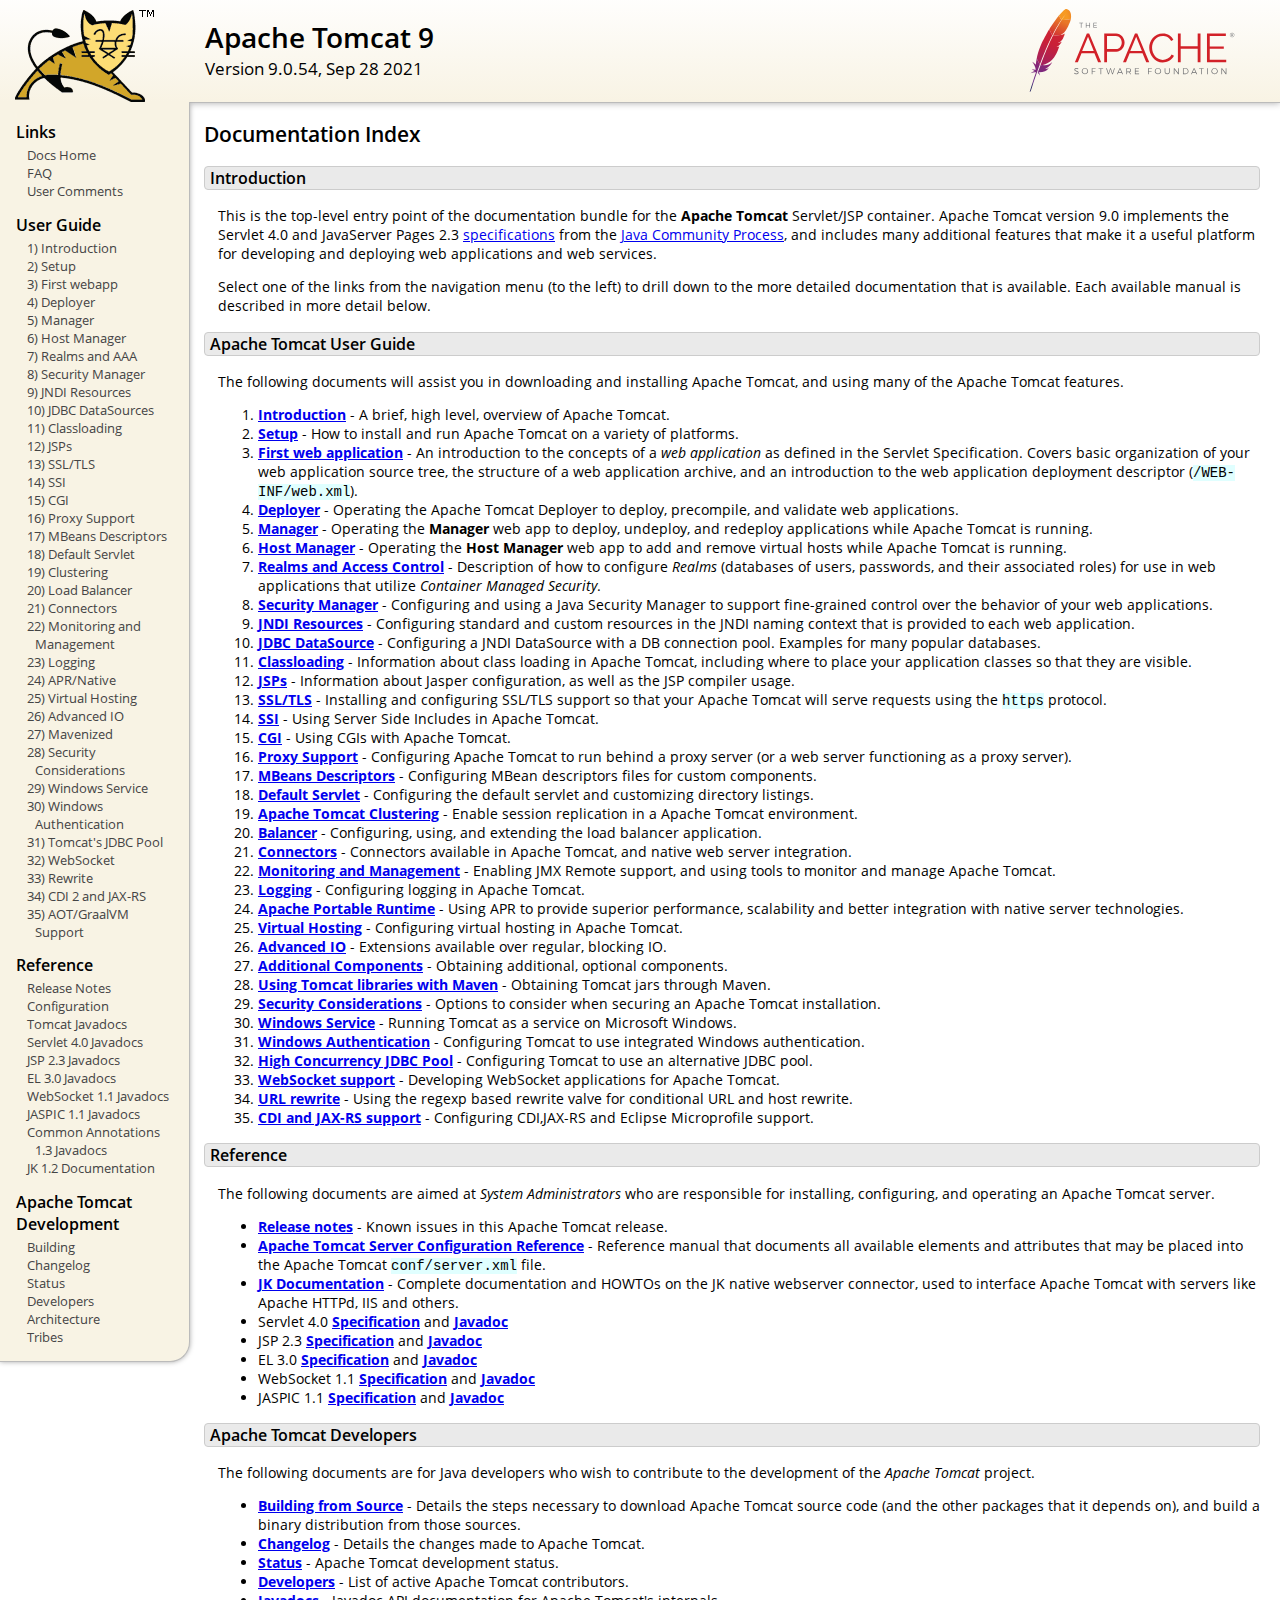
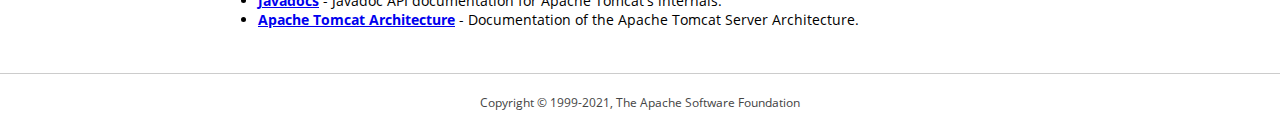
<file: apache-tomcat-9.0.54/webapps/docs/index.html>
<!DOCTYPE html SYSTEM "about:legacy-compat">
<html lang="en"><head><META http-equiv="Content-Type" content="text/html; charset=UTF-8"><link href="./images/docs-stylesheet.css" rel="stylesheet" type="text/css"><title>Apache Tomcat 9 (9.0.54) - Documentation Index</title><meta name="author" content="Craig R. McClanahan"><meta name="author" content="Remy Maucherat"><meta name="author" content="Yoav Shapira"></head><body><div id="wrapper"><header><div id="header"><div><div><div class="logo noPrint"><a href="https://tomcat.apache.org/"><img alt="Tomcat Home" src="./images/tomcat.png"></a></div><div style="height: 1px;"></div><div class="asfLogo noPrint"><a href="https://www.apache.org/" target="_blank"><img src="./images/asf-logo.svg" alt="The Apache Software Foundation" style="width: 266px; height: 83px;"></a></div><h1>Apache Tomcat 9</h1><div class="versionInfo">
            Version 9.0.54,
            <time datetime="2021-09-28">Sep 28 2021</time></div><div style="height: 1px;"></div><div style="clear: left;"></div></div></div></div></header><div id="middle"><div><div id="mainLeft" class="noprint"><div><nav><div><h2>Links</h2><ul><li><a href="index.html">Docs Home</a></li><li><a href="https://wiki.apache.org/tomcat/FAQ">FAQ</a></li><li><a href="#comments_section">User Comments</a></li></ul></div><div><h2>User Guide</h2><ul><li><a href="introduction.html">1) Introduction</a></li><li><a href="setup.html">2) Setup</a></li><li><a href="appdev/index.html">3) First webapp</a></li><li><a href="deployer-howto.html">4) Deployer</a></li><li><a href="manager-howto.html">5) Manager</a></li><li><a href="host-manager-howto.html">6) Host Manager</a></li><li><a href="realm-howto.html">7) Realms and AAA</a></li><li><a href="security-manager-howto.html">8) Security Manager</a></li><li><a href="jndi-resources-howto.html">9) JNDI Resources</a></li><li><a href="jndi-datasource-examples-howto.html">10) JDBC DataSources</a></li><li><a href="class-loader-howto.html">11) Classloading</a></li><li><a href="jasper-howto.html">12) JSPs</a></li><li><a href="ssl-howto.html">13) SSL/TLS</a></li><li><a href="ssi-howto.html">14) SSI</a></li><li><a href="cgi-howto.html">15) CGI</a></li><li><a href="proxy-howto.html">16) Proxy Support</a></li><li><a href="mbeans-descriptors-howto.html">17) MBeans Descriptors</a></li><li><a href="default-servlet.html">18) Default Servlet</a></li><li><a href="cluster-howto.html">19) Clustering</a></li><li><a href="balancer-howto.html">20) Load Balancer</a></li><li><a href="connectors.html">21) Connectors</a></li><li><a href="monitoring.html">22) Monitoring and Management</a></li><li><a href="logging.html">23) Logging</a></li><li><a href="apr.html">24) APR/Native</a></li><li><a href="virtual-hosting-howto.html">25) Virtual Hosting</a></li><li><a href="aio.html">26) Advanced IO</a></li><li><a href="maven-jars.html">27) Mavenized</a></li><li><a href="security-howto.html">28) Security Considerations</a></li><li><a href="windows-service-howto.html">29) Windows Service</a></li><li><a href="windows-auth-howto.html">30) Windows Authentication</a></li><li><a href="jdbc-pool.html">31) Tomcat's JDBC Pool</a></li><li><a href="web-socket-howto.html">32) WebSocket</a></li><li><a href="rewrite.html">33) Rewrite</a></li><li><a href="cdi.html">34) CDI 2 and JAX-RS</a></li><li><a href="graal.html">35) AOT/GraalVM Support</a></li></ul></div><div><h2>Reference</h2><ul><li><a href="RELEASE-NOTES.txt">Release Notes</a></li><li><a href="config/index.html">Configuration</a></li><li><a href="api/index.html">Tomcat Javadocs</a></li><li><a href="servletapi/index.html">Servlet 4.0 Javadocs</a></li><li><a href="jspapi/index.html">JSP 2.3 Javadocs</a></li><li><a href="elapi/index.html">EL 3.0 Javadocs</a></li><li><a href="websocketapi/index.html">WebSocket 1.1 Javadocs</a></li><li><a href="jaspicapi/index.html">JASPIC 1.1 Javadocs</a></li><li><a href="annotationapi/index.html">Common Annotations 1.3 Javadocs</a></li><li><a href="https://tomcat.apache.org/connectors-doc/">JK 1.2 Documentation</a></li></ul></div><div><h2>Apache Tomcat Development</h2><ul><li><a href="building.html">Building</a></li><li><a href="changelog.html">Changelog</a></li><li><a href="https://wiki.apache.org/tomcat/TomcatVersions">Status</a></li><li><a href="developers.html">Developers</a></li><li><a href="architecture/index.html">Architecture</a></li><li><a href="tribes/introduction.html">Tribes</a></li></ul></div></nav></div></div><div id="mainRight"><div id="content"><h2>Documentation Index</h2><h3 id="Introduction">Introduction</h3><div class="text">

<p>This is the top-level entry point of the documentation bundle for the
<strong>Apache Tomcat</strong> Servlet/JSP container.  Apache Tomcat version
9.0 implements the Servlet 4.0 and JavaServer Pages 2.3
<a href="https://wiki.apache.org/tomcat/Specifications">specifications</a> from the
<a href="https://www.jcp.org">Java Community Process</a>, and includes many
additional features that make it a useful platform for developing and deploying
web applications and web services.</p>

<p>Select one of the links from the navigation menu (to the left) to drill
down to the more detailed documentation that is available.  Each available
manual is described in more detail below.</p>

</div><h3 id="Apache_Tomcat_User_Guide">Apache Tomcat User Guide</h3><div class="text">

<p>The following documents will assist you in downloading and installing
Apache Tomcat, and using many of the Apache Tomcat features.</p>

<ol>
<li><a href="introduction.html"><strong>Introduction</strong></a> - A
    brief, high level, overview of Apache Tomcat.</li>
<li><a href="setup.html"><strong>Setup</strong></a> - How to install and run
    Apache Tomcat on a variety of platforms.</li>
<li><a href="appdev/index.html"><strong>First web application</strong></a>
    - An introduction to the concepts of a <em>web application</em> as defined
    in the Servlet Specification.  Covers basic organization of your web application
    source tree, the structure of a web application archive, and an
    introduction to the web application deployment descriptor
    (<code>/WEB-INF/web.xml</code>).</li>
<li><a href="deployer-howto.html"><strong>Deployer</strong></a> -
    Operating the Apache Tomcat Deployer to deploy, precompile, and validate web
    applications.</li>
<li><a href="manager-howto.html"><strong>Manager</strong></a> -
    Operating the <strong>Manager</strong> web app to deploy, undeploy, and
    redeploy applications while Apache Tomcat is running.</li>
<li><a href="host-manager-howto.html"><strong>Host Manager</strong></a> -
    Operating the <strong>Host Manager</strong> web app to add and remove
    virtual hosts while Apache Tomcat is running.</li>
<li><a href="realm-howto.html"><strong>Realms and Access Control</strong></a>
    - Description of how to configure <em>Realms</em> (databases of users,
    passwords, and their associated roles) for use in web applications that
    utilize <em>Container Managed Security</em>.</li>
<li><a href="security-manager-howto.html"><strong>Security Manager</strong></a>
    - Configuring and using a Java Security Manager to
    support fine-grained control over the behavior of your web applications.
    </li>
<li><a href="jndi-resources-howto.html"><strong>JNDI Resources</strong></a>
    - Configuring standard and custom resources in the JNDI naming context
    that is provided to each web application.</li>
<li><a href="jndi-datasource-examples-howto.html">
    <strong>JDBC DataSource</strong></a>
    - Configuring a JNDI DataSource with a DB connection pool.
    Examples for many popular databases.</li>
<li><a href="class-loader-howto.html"><strong>Classloading</strong></a>
    - Information about class loading in Apache Tomcat, including where to place
    your application classes so that they are visible.</li>
<li><a href="jasper-howto.html"><strong>JSPs</strong></a>
    - Information about Jasper configuration, as well as the JSP compiler
    usage.</li>
<li><a href="ssl-howto.html"><strong>SSL/TLS</strong></a> -
    Installing and configuring SSL/TLS support so that your Apache Tomcat will
    serve requests using the <code>https</code> protocol.</li>
<li><a href="ssi-howto.html"><strong>SSI</strong></a> -
    Using Server Side Includes in Apache Tomcat.</li>
<li><a href="cgi-howto.html"><strong>CGI</strong></a> -
    Using CGIs with Apache Tomcat.</li>
<li><a href="proxy-howto.html"><strong>Proxy Support</strong></a> -
    Configuring Apache Tomcat to run behind a proxy server (or a web server
    functioning as a proxy server).</li>
<li><a href="mbeans-descriptors-howto.html"><strong>MBeans Descriptors</strong></a> -
    Configuring MBean descriptors files for custom components.</li>
<li><a href="default-servlet.html"><strong>Default Servlet</strong></a> -
    Configuring the default servlet and customizing directory listings.</li>
<li><a href="cluster-howto.html"><strong>Apache Tomcat Clustering</strong></a> -
    Enable session replication in a Apache Tomcat environment.</li>
<li><a href="balancer-howto.html"><strong>Balancer</strong></a> -
    Configuring, using, and extending the load balancer application.</li>
<li><a href="connectors.html"><strong>Connectors</strong></a> -
    Connectors available in Apache Tomcat, and native web server integration.</li>
<li><a href="monitoring.html"><strong>Monitoring and Management</strong></a> -
    Enabling JMX Remote support, and using tools to monitor and manage Apache Tomcat.</li>
<li><a href="logging.html"><strong>Logging</strong></a> -
    Configuring logging in Apache Tomcat.</li>
<li><a href="apr.html"><strong>Apache Portable Runtime</strong></a> -
    Using APR to provide superior performance, scalability and better
    integration with native server technologies.</li>
<li><a href="virtual-hosting-howto.html"><strong>Virtual Hosting</strong></a> -
    Configuring virtual hosting in Apache Tomcat.</li>
<li><a href="aio.html"><strong>Advanced IO</strong></a> -
    Extensions available over regular, blocking IO.</li>
<li><a href="extras.html"><strong>Additional Components</strong></a> -
    Obtaining additional, optional components.</li>
<li><a href="maven-jars.html"><strong>Using Tomcat libraries with Maven</strong></a> -
    Obtaining Tomcat jars through Maven.</li>
<li><a href="security-howto.html"><strong>Security Considerations</strong></a> -
    Options to consider when securing an Apache Tomcat installation.</li>
<li><a href="windows-service-howto.html"><strong>Windows Service</strong></a> -
    Running Tomcat as a service on Microsoft Windows.</li>
<li><a href="windows-auth-howto.html"><strong>Windows Authentication</strong></a> -
    Configuring Tomcat to use integrated Windows authentication.</li>
<li><a href="jdbc-pool.html"><strong>High Concurrency JDBC Pool</strong></a> -
    Configuring Tomcat to use an alternative JDBC pool.</li>
<li><a href="web-socket-howto.html"><strong>WebSocket support</strong></a> -
    Developing WebSocket applications for Apache Tomcat.</li>
<li><a href="rewrite.html"><strong>URL rewrite</strong></a> -
    Using the regexp based rewrite valve for conditional URL and host rewrite.</li>
<li><a href="cdi.html"><strong>CDI and JAX-RS support</strong></a> -
    Configuring CDI,JAX-RS and Eclipse Microprofile support.</li>
</ol>

</div><h3 id="Reference">Reference</h3><div class="text">

<p>The following documents are aimed at <em>System Administrators</em> who
are responsible for installing, configuring, and operating an Apache Tomcat server.
</p>
<ul>
<li><a href="RELEASE-NOTES.txt"><strong>Release notes</strong></a>
    - Known issues in this Apache Tomcat release.
    </li>
<li><a href="config/index.html"><strong>Apache Tomcat Server Configuration Reference</strong></a>
    - Reference manual that documents all available elements and attributes
      that may be placed into the Apache Tomcat <code>conf/server.xml</code> file.
    </li>
<li><a href="https://tomcat.apache.org/connectors-doc/index.html"><strong>JK Documentation</strong></a>
    - Complete documentation and HOWTOs on the JK native webserver connector,
      used to interface Apache Tomcat with servers like Apache HTTPd, IIS
      and others.</li>
<li>Servlet 4.0
    <a href="https://jcp.org/aboutJava/communityprocess/final/jsr369/index.html">
    <strong>Specification</strong></a> and
    <a href="https://javaee.github.io/javaee-spec/javadocs/javax/servlet/package-summary.html">
    <strong>Javadoc</strong></a>
    </li>
<li>JSP 2.3
    <a href="https://jcp.org/aboutJava/communityprocess/mrel/jsr245/index2.html">
    <strong>Specification</strong></a> and
    <a href="http://docs.oracle.com/javaee/7/api/javax/servlet/jsp/package-summary.html">
    <strong>Javadoc</strong></a>
    </li>
<li>EL 3.0
    <a href="https://jcp.org/aboutJava/communityprocess/final/jsr341/index.html">
    <strong>Specification</strong></a> and
    <a href="http://docs.oracle.com/javaee/7/api/javax/el/package-summary.html">
    <strong>Javadoc</strong></a>
    </li>
<li>WebSocket 1.1
    <a href="https://jcp.org/aboutJava/communityprocess/mrel/jsr356/index.html">
    <strong>Specification</strong></a> and
    <a href="http://docs.oracle.com/javaee/7/api/javax/websocket/package-summary.html">
    <strong>Javadoc</strong></a>
    </li>
<li>JASPIC 1.1
    <a href="https://jcp.org/aboutJava/communityprocess/mrel/jsr196/index.html">
    <strong>Specification</strong></a> and
    <a href="http://docs.oracle.com/javaee/7/api/javax/security/auth/message/package-summary.html">
    <strong>Javadoc</strong></a>
    </li>
</ul>

</div><h3 id="Apache_Tomcat_Developers">Apache Tomcat Developers</h3><div class="text">

<p>The following documents are for Java developers who wish to contribute to
the development of the <em>Apache Tomcat</em> project.</p>
<ul>
<li><a href="building.html"><strong>Building from Source</strong></a> -
    Details the steps necessary to download Apache Tomcat source code (and the
    other packages that it depends on), and build a binary distribution from
    those sources.
    </li>
<li><a href="changelog.html"><strong>Changelog</strong></a> - Details the
    changes made to Apache Tomcat.
    </li>
<li><a href="https://wiki.apache.org/tomcat/TomcatVersions"><strong>Status</strong></a> -
    Apache Tomcat development status.
    </li>
<li><a href="developers.html"><strong>Developers</strong></a> - List of active
    Apache Tomcat contributors.
    </li>
<li><a href="api/index.html"><strong>Javadocs</strong></a>
    - Javadoc API documentation for Apache Tomcat's internals.</li>
<li><a href="architecture/index.html"><strong>Apache Tomcat Architecture</strong></a>
    - Documentation of the Apache Tomcat Server Architecture.</li>
</ul>

</div></div></div></div></div><footer><div id="footer">
    Copyright &copy; 1999-2021, The Apache Software Foundation
    </div></footer></div></body></html>
</file>
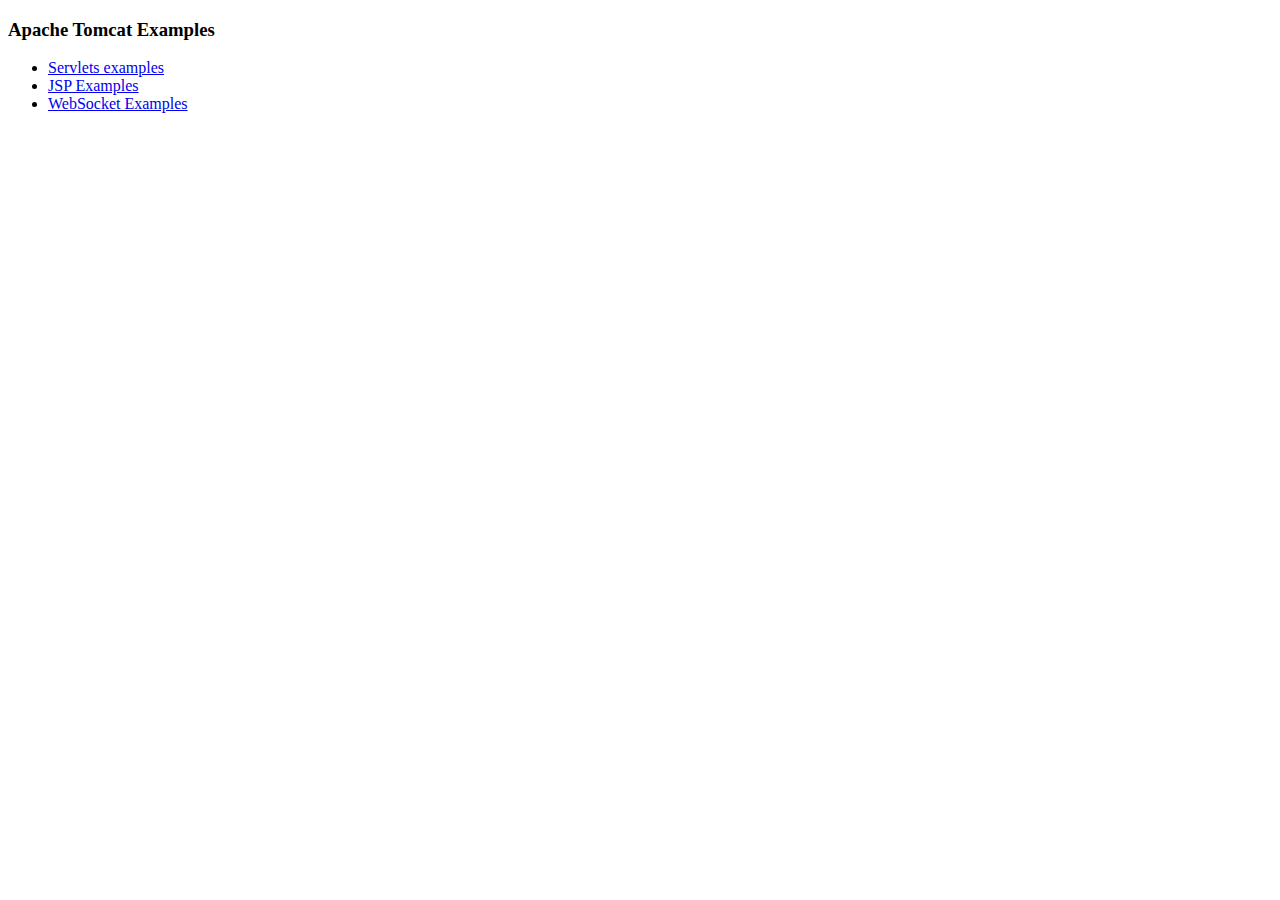
<file: apache-tomcat-9.0.54/webapps/examples/index.html>
<!--
  Licensed to the Apache Software Foundation (ASF) under one or more
  contributor license agreements.  See the NOTICE file distributed with
  this work for additional information regarding copyright ownership.
  The ASF licenses this file to You under the Apache License, Version 2.0
  (the "License"); you may not use this file except in compliance with
  the License.  You may obtain a copy of the License at

      http://www.apache.org/licenses/LICENSE-2.0

  Unless required by applicable law or agreed to in writing, software
  distributed under the License is distributed on an "AS IS" BASIS,
  WITHOUT WARRANTIES OR CONDITIONS OF ANY KIND, either express or implied.
  See the License for the specific language governing permissions and
  limitations under the License.
-->
<!DOCTYPE HTML><html lang="en"><head>
<meta charset="UTF-8">
<title>Apache Tomcat Examples</title>
</head>
<body>
<p>
<h3>Apache Tomcat Examples</H3>
<p></p>
<ul>
<li><a href="servlets">Servlets examples</a></li>
<li><a href="jsp">JSP Examples</a></li>
<li><a href="websocket/index.xhtml">WebSocket Examples</a></li>
</ul>
</body></html>
</file>
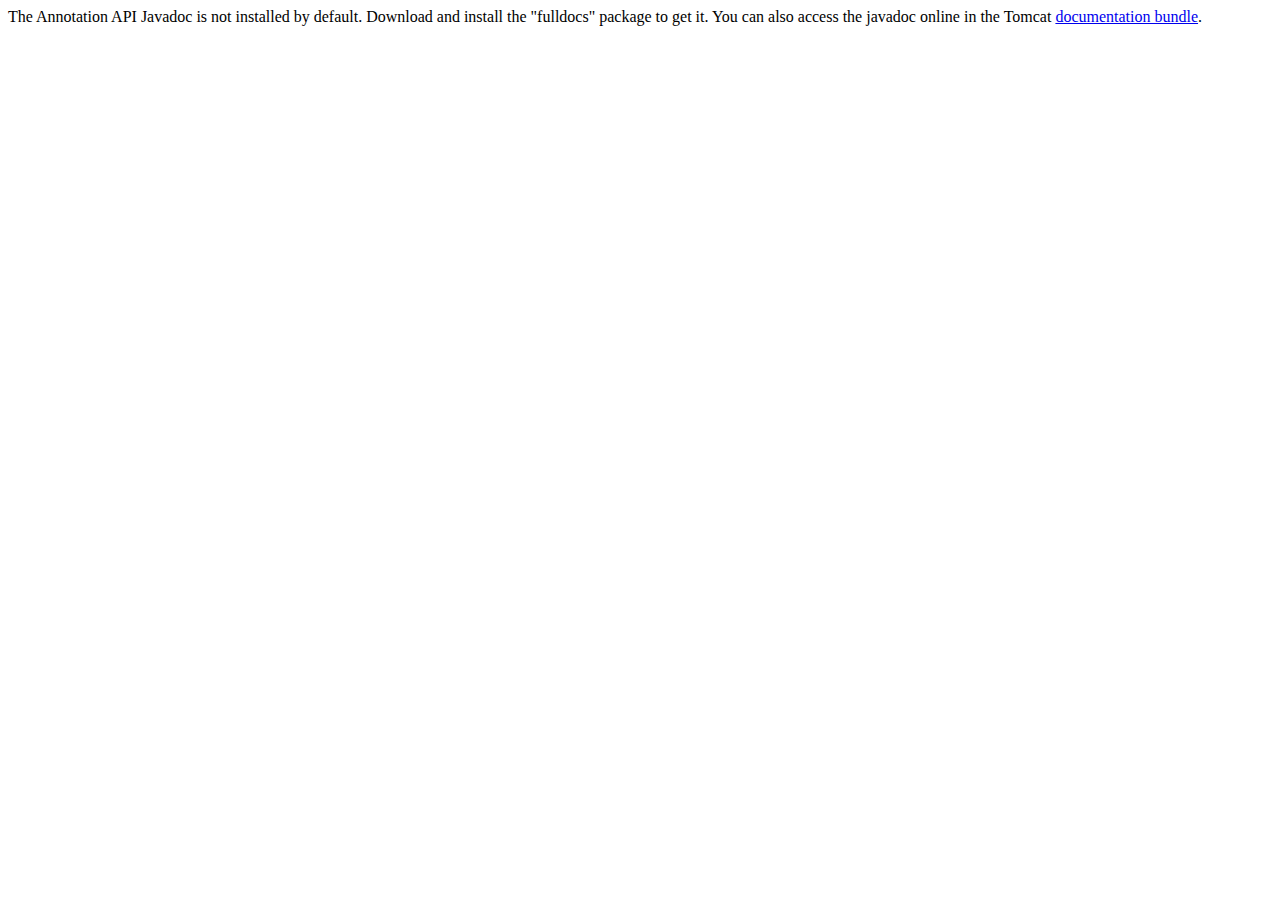
<file: apache-tomcat-9.0.54/webapps/docs/annotationapi/index.html>
<!--
  Licensed to the Apache Software Foundation (ASF) under one or more
  contributor license agreements.  See the NOTICE file distributed with
  this work for additional information regarding copyright ownership.
  The ASF licenses this file to You under the Apache License, Version 2.0
  (the "License"); you may not use this file except in compliance with
  the License.  You may obtain a copy of the License at

      http://www.apache.org/licenses/LICENSE-2.0

  Unless required by applicable law or agreed to in writing, software
  distributed under the License is distributed on an "AS IS" BASIS,
  WITHOUT WARRANTIES OR CONDITIONS OF ANY KIND, either express or implied.
  See the License for the specific language governing permissions and
  limitations under the License.
-->
<!DOCTYPE html>
<html>
<head>
    <meta charset="UTF-8" />
    <title>API docs</title>
</head>

<body>

The Annotation API Javadoc is not installed by default. Download and install
the "fulldocs" package to get it.

You can also access the javadoc online in the Tomcat
<a href="https://tomcat.apache.org/tomcat-9.0-doc/">
    documentation bundle</a>.

</body>
</html>
</file>
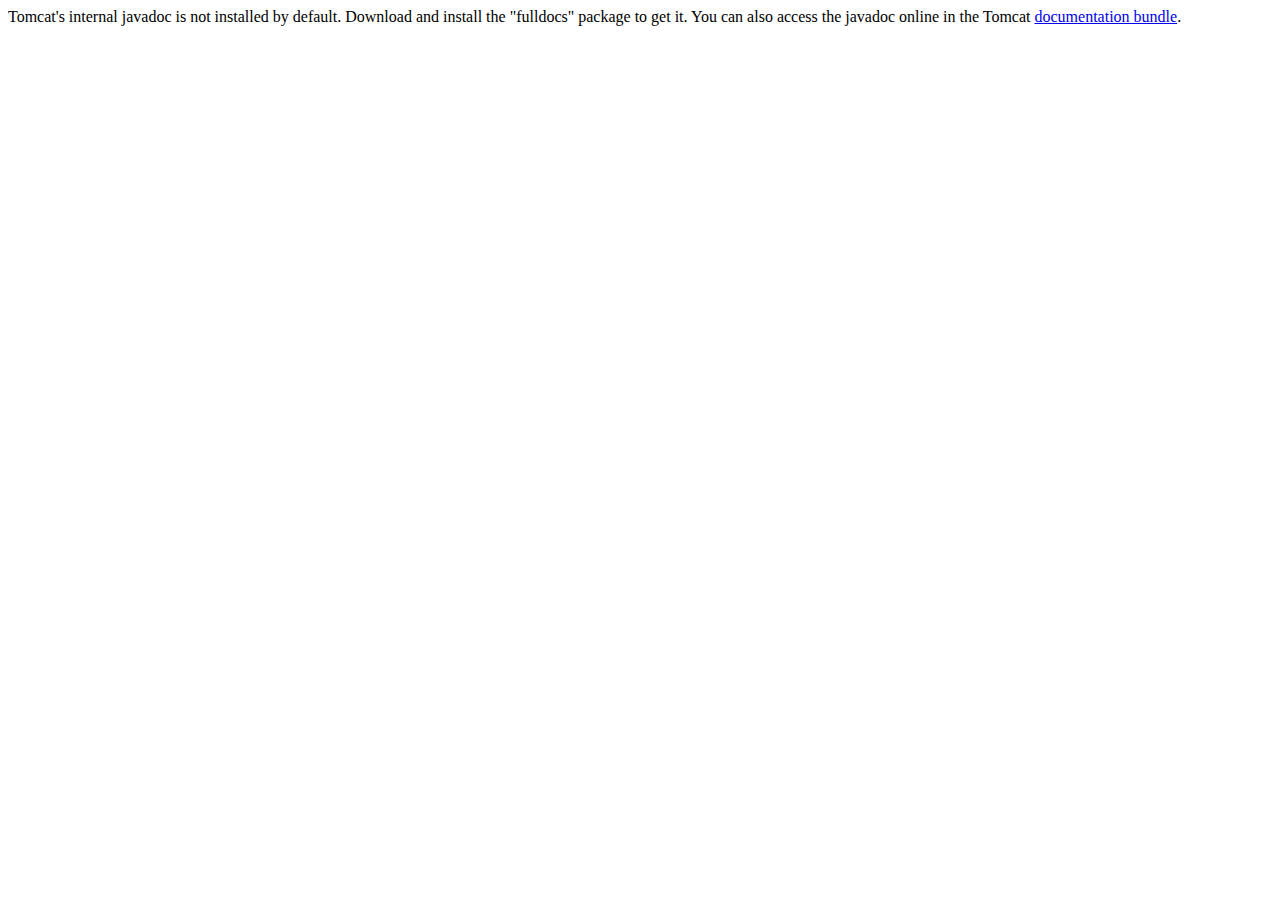
<file: apache-tomcat-9.0.54/webapps/docs/api/index.html>
<!--
  Licensed to the Apache Software Foundation (ASF) under one or more
  contributor license agreements.  See the NOTICE file distributed with
  this work for additional information regarding copyright ownership.
  The ASF licenses this file to You under the Apache License, Version 2.0
  (the "License"); you may not use this file except in compliance with
  the License.  You may obtain a copy of the License at

      http://www.apache.org/licenses/LICENSE-2.0

  Unless required by applicable law or agreed to in writing, software
  distributed under the License is distributed on an "AS IS" BASIS,
  WITHOUT WARRANTIES OR CONDITIONS OF ANY KIND, either express or implied.
  See the License for the specific language governing permissions and
  limitations under the License.
-->
<!DOCTYPE html>
<html>
    <head>
    <meta charset="UTF-8" />
    <title>API docs</title>
</head>

<body>

Tomcat's internal javadoc is not installed by default. Download and install
the "fulldocs" package to get it.

You can also access the javadoc online in the Tomcat
<a href="https://tomcat.apache.org/tomcat-9.0-doc/">
documentation bundle</a>.

</body>
</html>
</file>
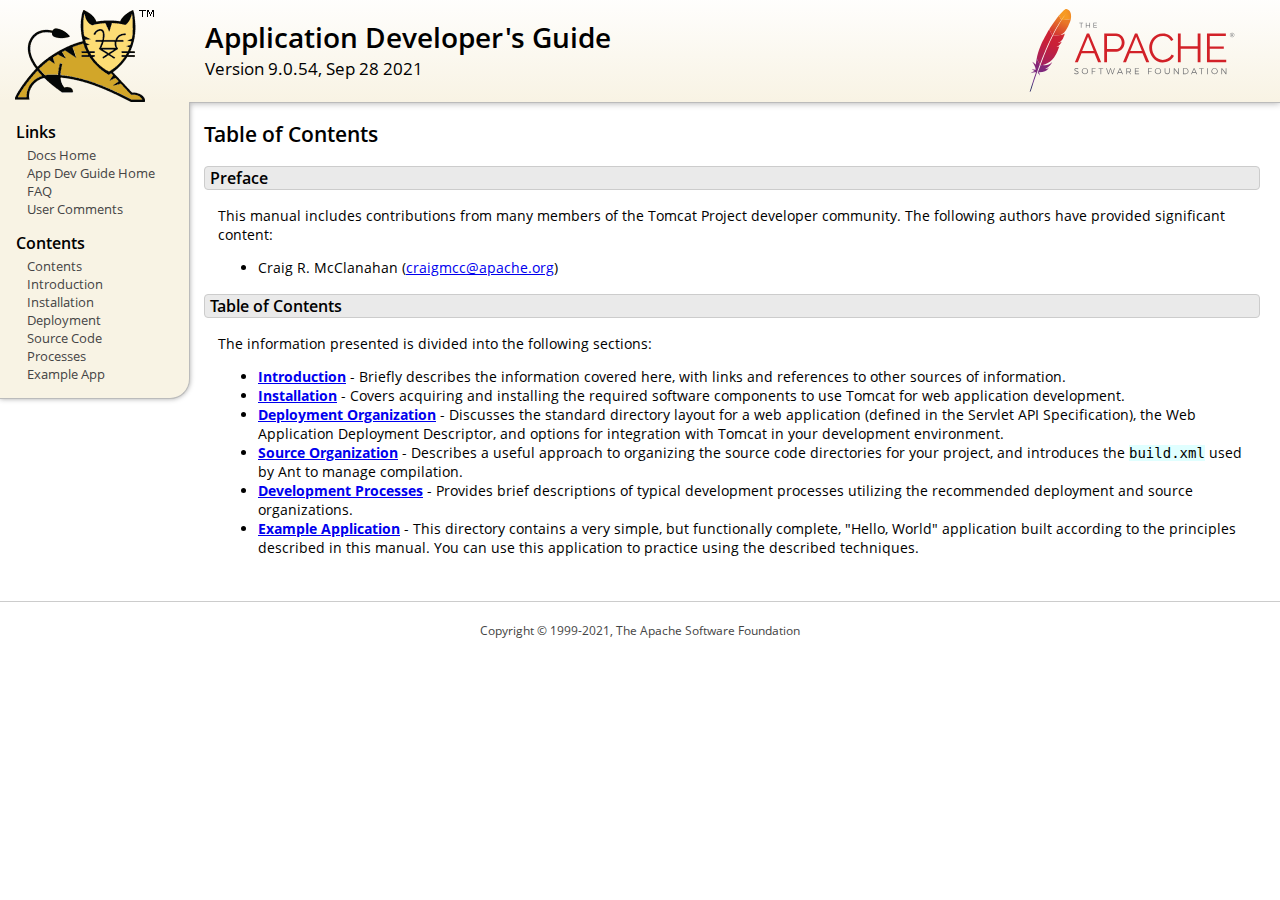
<file: apache-tomcat-9.0.54/webapps/docs/appdev/index.html>
<!DOCTYPE html SYSTEM "about:legacy-compat">
<html lang="en"><head><META http-equiv="Content-Type" content="text/html; charset=UTF-8"><link href="../images/docs-stylesheet.css" rel="stylesheet" type="text/css"><title>Application Developer's Guide (9.0.54) - Table of Contents</title><meta name="author" content="Craig R. McClanahan"></head><body><div id="wrapper"><header><div id="header"><div><div><div class="logo noPrint"><a href="https://tomcat.apache.org/"><img alt="Tomcat Home" src="../images/tomcat.png"></a></div><div style="height: 1px;"></div><div class="asfLogo noPrint"><a href="https://www.apache.org/" target="_blank"><img src="../images/asf-logo.svg" alt="The Apache Software Foundation" style="width: 266px; height: 83px;"></a></div><h1>Application Developer's Guide</h1><div class="versionInfo">
            Version 9.0.54,
            <time datetime="2021-09-28">Sep 28 2021</time></div><div style="height: 1px;"></div><div style="clear: left;"></div></div></div></div></header><div id="middle"><div><div id="mainLeft" class="noprint"><div><nav><div><h2>Links</h2><ul><li><a href="../index.html">Docs Home</a></li><li><a href="index.html">App Dev Guide Home</a></li><li><a href="https://wiki.apache.org/tomcat/FAQ">FAQ</a></li><li><a href="#comments_section">User Comments</a></li></ul></div><div><h2>Contents</h2><ul><li><a href="index.html">Contents</a></li><li><a href="introduction.html">Introduction</a></li><li><a href="installation.html">Installation</a></li><li><a href="deployment.html">Deployment</a></li><li><a href="source.html">Source Code</a></li><li><a href="processes.html">Processes</a></li><li><a href="sample/">Example App</a></li></ul></div></nav></div></div><div id="mainRight"><div id="content"><h2>Table of Contents</h2><h3 id="Preface">Preface</h3><div class="text">

<p>This manual includes contributions from many members of the Tomcat Project
developer community.  The following authors have provided significant content:
</p>
<ul>
<li>Craig R. McClanahan
    (<a href="mailto:craigmcc@apache.org">craigmcc@apache.org</a>)</li>
</ul>

</div><h3 id="Table_of_Contents">Table of Contents</h3><div class="text">

<p>The information presented is divided into the following sections:</p>
<ul>
<li><a href="introduction.html"><strong>Introduction</strong></a> -
    Briefly describes the information covered here, with
    links and references to other sources of information.</li>
<li><a href="installation.html"><strong>Installation</strong></a> -
    Covers acquiring and installing the required software
    components to use Tomcat for web application development.</li>
<li><a href="deployment.html"><strong>Deployment Organization</strong></a> -
    Discusses the standard directory layout for a web application
    (defined in the Servlet API Specification), the Web Application
    Deployment Descriptor, and options for integration with Tomcat
    in your development environment.</li>
<li><a href="source.html"><strong>Source Organization</strong></a> -
    Describes a useful approach to organizing the source code
    directories for your project, and introduces the
    <code>build.xml</code> used by Ant to manage compilation.</li>
<li><a href="processes.html"><strong>Development Processes</strong></a> -
    Provides brief descriptions of typical development processes
    utilizing the recommended deployment and source organizations.</li>
<li><a href="sample/" target="_blank"><strong>Example Application</strong></a> -
    This directory contains a very simple, but functionally complete,
    "Hello, World" application built according to the principles
    described in this manual.  You can use this application to
    practice using the described techniques.</li>
</ul>

</div></div></div></div></div><footer><div id="footer">
    Copyright &copy; 1999-2021, The Apache Software Foundation
    </div></footer></div></body></html>
</file>
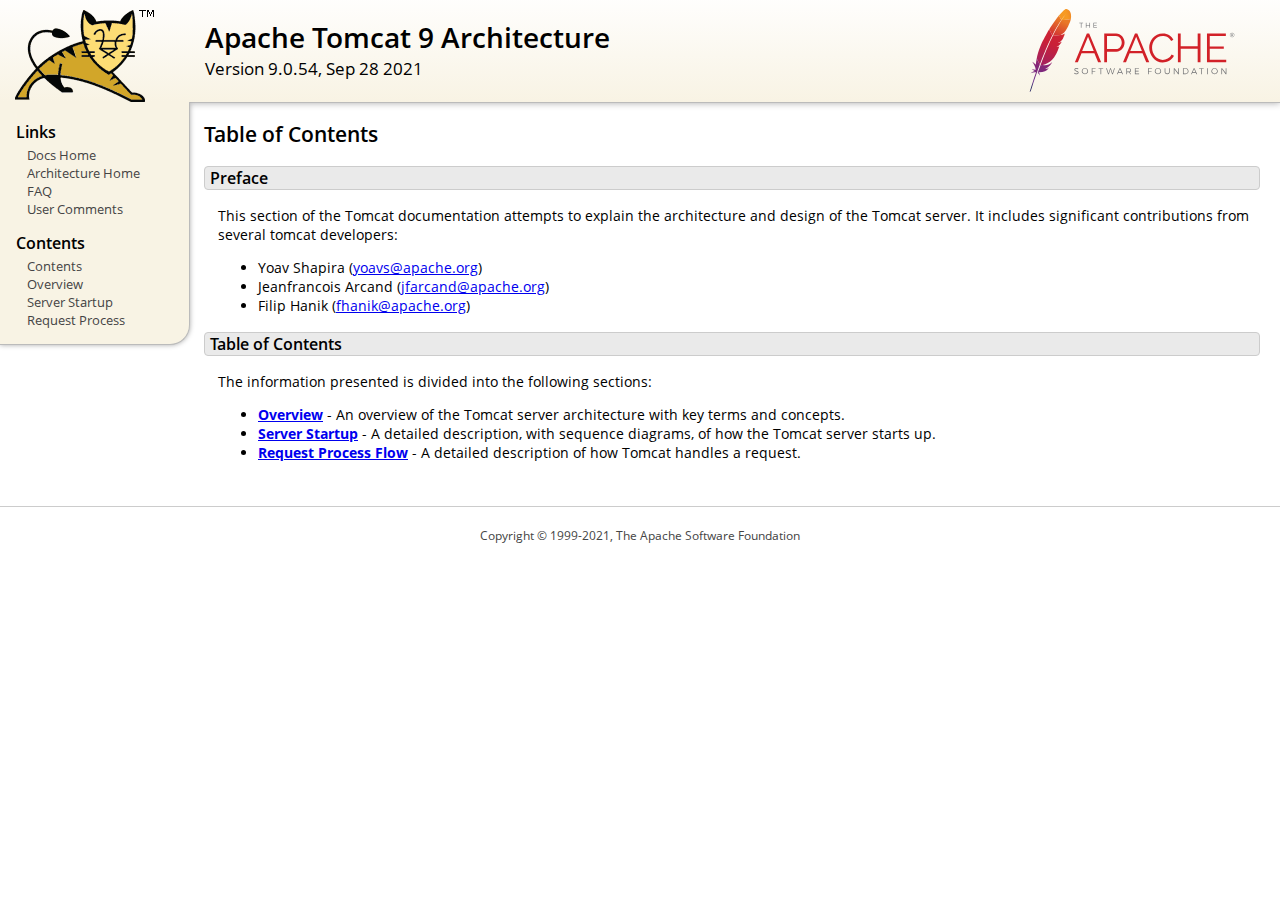
<file: apache-tomcat-9.0.54/webapps/docs/architecture/index.html>
<!DOCTYPE html SYSTEM "about:legacy-compat">
<html lang="en"><head><META http-equiv="Content-Type" content="text/html; charset=UTF-8"><link href="../images/docs-stylesheet.css" rel="stylesheet" type="text/css"><title>Apache Tomcat 9 Architecture (9.0.54) - Table of Contents</title><meta name="author" content="Yoav Shapira"></head><body><div id="wrapper"><header><div id="header"><div><div><div class="logo noPrint"><a href="https://tomcat.apache.org/"><img alt="Tomcat Home" src="../images/tomcat.png"></a></div><div style="height: 1px;"></div><div class="asfLogo noPrint"><a href="https://www.apache.org/" target="_blank"><img src="../images/asf-logo.svg" alt="The Apache Software Foundation" style="width: 266px; height: 83px;"></a></div><h1>Apache Tomcat 9 Architecture</h1><div class="versionInfo">
            Version 9.0.54,
            <time datetime="2021-09-28">Sep 28 2021</time></div><div style="height: 1px;"></div><div style="clear: left;"></div></div></div></div></header><div id="middle"><div><div id="mainLeft" class="noprint"><div><nav><div><h2>Links</h2><ul><li><a href="../index.html">Docs Home</a></li><li><a href="index.html">Architecture Home</a></li><li><a href="https://wiki.apache.org/tomcat/FAQ">FAQ</a></li><li><a href="#comments_section">User Comments</a></li></ul></div><div><h2>Contents</h2><ul><li><a href="index.html">Contents</a></li><li><a href="overview.html">Overview</a></li><li><a href="startup.html">Server Startup</a></li><li><a href="requestProcess.html">Request Process</a></li></ul></div></nav></div></div><div id="mainRight"><div id="content"><h2>Table of Contents</h2><h3 id="Preface">Preface</h3><div class="text">

<p>This section of the Tomcat documentation attempts to explain
the architecture and design of the Tomcat server.  It includes significant
contributions from several tomcat developers:
</p>
<ul>
<li>Yoav Shapira
    (<a href="mailto:yoavs@apache.org">yoavs@apache.org</a>)</li>
<li>Jeanfrancois Arcand
    (<a href="mailto:jfarcand@apache.org">jfarcand@apache.org</a>)</li>
<li>Filip Hanik
    (<a href="mailto:fhanik@apache.org">fhanik@apache.org</a>)</li>
</ul>

</div><h3 id="Table_of_Contents">Table of Contents</h3><div class="text">

<p>The information presented is divided into the following sections:</p>
<ul>
<li><a href="overview.html"><strong>Overview</strong></a> -
    An overview of the Tomcat server architecture with key terms
    and concepts.</li>
<li><a href="startup.html"><strong>Server Startup</strong></a> -
    A detailed description, with sequence diagrams, of how the Tomcat
    server starts up.</li>
<li><a href="requestProcess.html"><strong>Request Process Flow</strong></a> -
    A detailed description of how Tomcat handles a request.</li>
</ul>

</div></div></div></div></div><footer><div id="footer">
    Copyright &copy; 1999-2021, The Apache Software Foundation
    </div></footer></div></body></html>
</file>
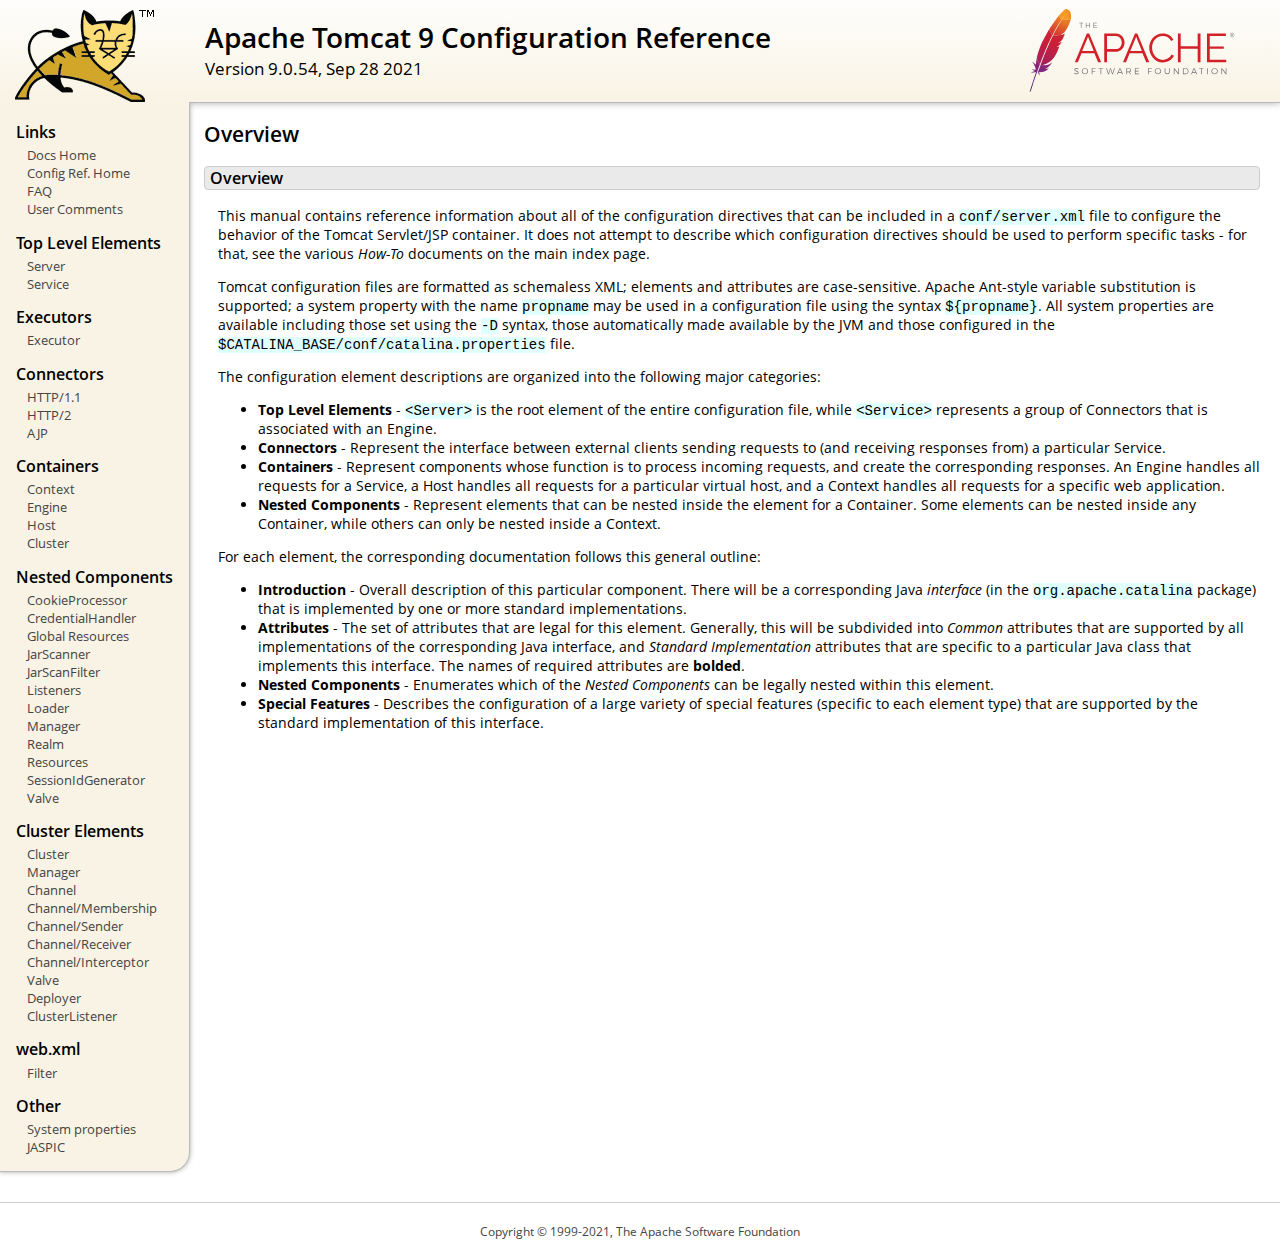
<file: apache-tomcat-9.0.54/webapps/docs/config/index.html>
<!DOCTYPE html SYSTEM "about:legacy-compat">
<html lang="en"><head><META http-equiv="Content-Type" content="text/html; charset=UTF-8"><link href="../images/docs-stylesheet.css" rel="stylesheet" type="text/css"><title>Apache Tomcat 9 Configuration Reference (9.0.54) - Overview</title><meta name="author" content="Craig R. McClanahan"></head><body><div id="wrapper"><header><div id="header"><div><div><div class="logo noPrint"><a href="https://tomcat.apache.org/"><img alt="Tomcat Home" src="../images/tomcat.png"></a></div><div style="height: 1px;"></div><div class="asfLogo noPrint"><a href="https://www.apache.org/" target="_blank"><img src="../images/asf-logo.svg" alt="The Apache Software Foundation" style="width: 266px; height: 83px;"></a></div><h1>Apache Tomcat 9 Configuration Reference</h1><div class="versionInfo">
            Version 9.0.54,
            <time datetime="2021-09-28">Sep 28 2021</time></div><div style="height: 1px;"></div><div style="clear: left;"></div></div></div></div></header><div id="middle"><div><div id="mainLeft" class="noprint"><div><nav><div><h2>Links</h2><ul><li><a href="../index.html">Docs Home</a></li><li><a href="index.html">Config Ref. Home</a></li><li><a href="https://wiki.apache.org/tomcat/FAQ">FAQ</a></li><li><a href="#comments_section">User Comments</a></li></ul></div><div><h2>Top Level Elements</h2><ul><li><a href="server.html">Server</a></li><li><a href="service.html">Service</a></li></ul></div><div><h2>Executors</h2><ul><li><a href="executor.html">Executor</a></li></ul></div><div><h2>Connectors</h2><ul><li><a href="http.html">HTTP/1.1</a></li><li><a href="http2.html">HTTP/2</a></li><li><a href="ajp.html">AJP</a></li></ul></div><div><h2>Containers</h2><ul><li><a href="context.html">Context</a></li><li><a href="engine.html">Engine</a></li><li><a href="host.html">Host</a></li><li><a href="cluster.html">Cluster</a></li></ul></div><div><h2>Nested Components</h2><ul><li><a href="cookie-processor.html">CookieProcessor</a></li><li><a href="credentialhandler.html">CredentialHandler</a></li><li><a href="globalresources.html">Global Resources</a></li><li><a href="jar-scanner.html">JarScanner</a></li><li><a href="jar-scan-filter.html">JarScanFilter</a></li><li><a href="listeners.html">Listeners</a></li><li><a href="loader.html">Loader</a></li><li><a href="manager.html">Manager</a></li><li><a href="realm.html">Realm</a></li><li><a href="resources.html">Resources</a></li><li><a href="sessionidgenerator.html">SessionIdGenerator</a></li><li><a href="valve.html">Valve</a></li></ul></div><div><h2>Cluster Elements</h2><ul><li><a href="cluster.html">Cluster</a></li><li><a href="cluster-manager.html">Manager</a></li><li><a href="cluster-channel.html">Channel</a></li><li><a href="cluster-membership.html">Channel/Membership</a></li><li><a href="cluster-sender.html">Channel/Sender</a></li><li><a href="cluster-receiver.html">Channel/Receiver</a></li><li><a href="cluster-interceptor.html">Channel/Interceptor</a></li><li><a href="cluster-valve.html">Valve</a></li><li><a href="cluster-deployer.html">Deployer</a></li><li><a href="cluster-listener.html">ClusterListener</a></li></ul></div><div><h2>web.xml</h2><ul><li><a href="filter.html">Filter</a></li></ul></div><div><h2>Other</h2><ul><li><a href="systemprops.html">System properties</a></li><li><a href="jaspic.html">JASPIC</a></li></ul></div></nav></div></div><div id="mainRight"><div id="content"><h2>Overview</h2><h3 id="Overview">Overview</h3><div class="text">

<p>This manual contains reference information about all of the configuration
directives that can be included in a <code>conf/server.xml</code> file to
configure the behavior of the Tomcat Servlet/JSP container.  It does not
attempt to describe which configuration directives should be used to perform
specific tasks - for that, see the various <em>How-To</em> documents on the
main index page.</p>

<p>Tomcat configuration files are formatted as schemaless XML; elements and
attributes are case-sensitive. Apache Ant-style variable substitution
is supported; a system property with the name <code>propname</code> may be
used in a configuration file using the syntax <code>${propname}</code>. All
system properties are available including those set using the <code>-D</code>
syntax, those automatically made available by the JVM and those configured in
the <code>$CATALINA_BASE/conf/catalina.properties</code> file.
</p>

<p>The configuration element descriptions are organized into the following
major categories:</p>
<ul>
<li><strong>Top Level Elements</strong> - <code>&lt;Server&gt;</code> is the
    root element of the entire configuration file, while
    <code>&lt;Service&gt;</code> represents a group of Connectors that is
    associated with an Engine.</li>
<li><strong>Connectors</strong> - Represent the interface between external
    clients sending requests to (and receiving responses from) a particular
    Service.</li>
<li><strong>Containers</strong> - Represent components whose function is to
    process incoming requests, and create the corresponding responses.
    An Engine handles all requests for a Service, a Host handles all requests
    for a particular virtual host, and a Context handles all requests for a
    specific web application.</li>
<li><strong>Nested Components</strong> - Represent elements that can be
    nested inside the element for a Container.  Some elements can be nested
    inside any Container, while others can only be nested inside a
    Context.</li>
</ul>

<p>For each element, the corresponding documentation follows this general
outline:</p>
<ul>
<li><strong>Introduction</strong> - Overall description of this particular
    component.  There will be a corresponding Java <em>interface</em> (in
    the <code>org.apache.catalina</code> package) that is implemented by one
    or more standard implementations.</li>
<li><strong>Attributes</strong> - The set of attributes that are legal for
    this element.  Generally, this will be subdivided into <em>Common</em>
    attributes that are supported by all implementations of the corresponding
    Java interface, and <em>Standard Implementation</em> attributes that are
    specific to a particular Java class that implements this interface.
    The names of required attributes are <strong>bolded</strong>.</li>
<li><strong>Nested Components</strong> - Enumerates which of the <em>Nested
    Components</em> can be legally nested within this element.</li>
<li><strong>Special Features</strong> - Describes the configuration of a large
    variety of special features (specific to each element type) that are
    supported by the standard implementation of this interface.</li>
</ul>

</div></div></div></div></div><footer><div id="footer">
    Copyright &copy; 1999-2021, The Apache Software Foundation
    </div></footer></div></body></html>
</file>
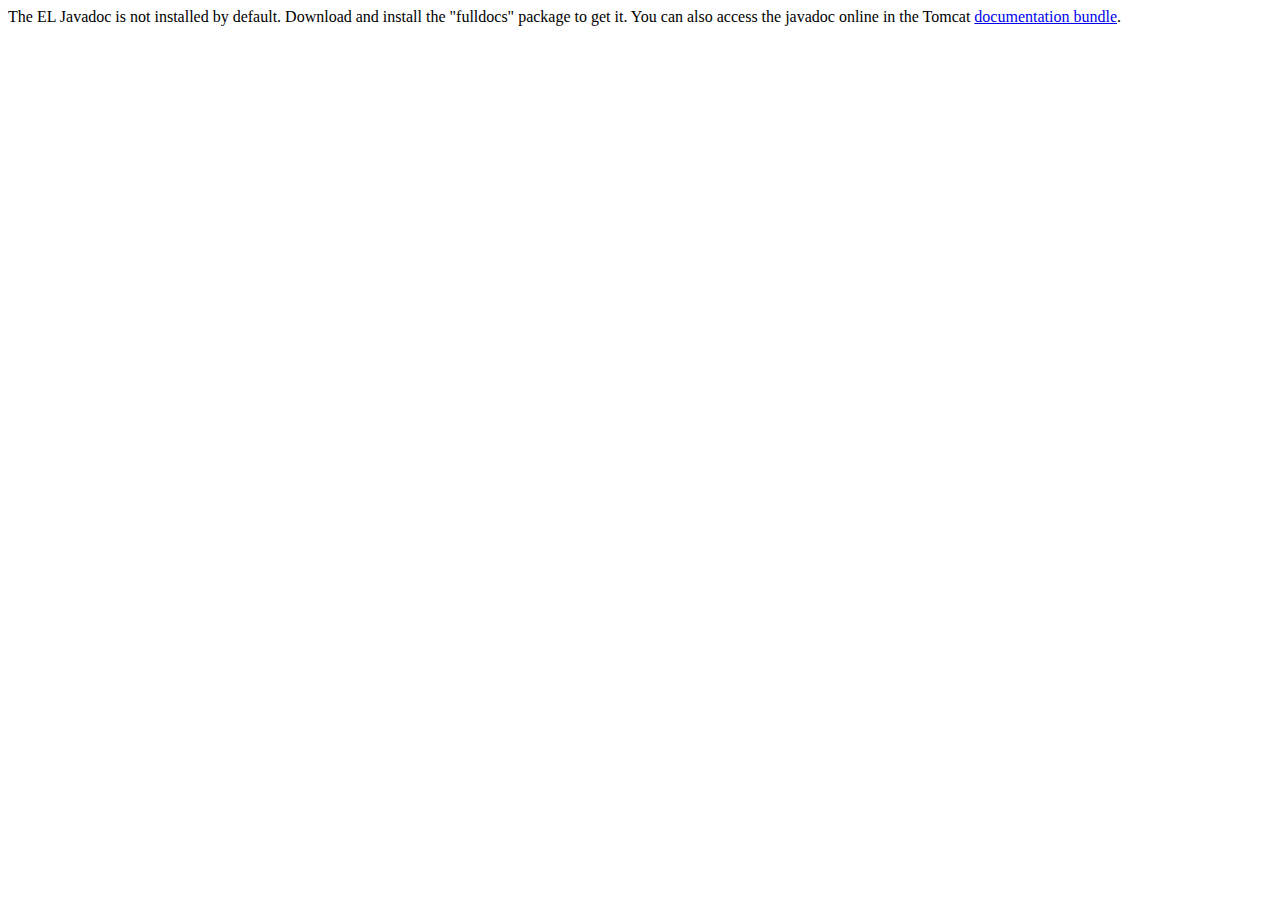
<file: apache-tomcat-9.0.54/webapps/docs/elapi/index.html>
<!--
  Licensed to the Apache Software Foundation (ASF) under one or more
  contributor license agreements.  See the NOTICE file distributed with
  this work for additional information regarding copyright ownership.
  The ASF licenses this file to You under the Apache License, Version 2.0
  (the "License"); you may not use this file except in compliance with
  the License.  You may obtain a copy of the License at

      http://www.apache.org/licenses/LICENSE-2.0

  Unless required by applicable law or agreed to in writing, software
  distributed under the License is distributed on an "AS IS" BASIS,
  WITHOUT WARRANTIES OR CONDITIONS OF ANY KIND, either express or implied.
  See the License for the specific language governing permissions and
  limitations under the License.
-->
<!DOCTYPE html>
<html>
    <head>
    <meta charset="UTF-8" />
    <title>API docs</title>
</head>

<body>

The EL Javadoc is not installed by default. Download and install
the "fulldocs" package to get it.

You can also access the javadoc online in the Tomcat
<a href="https://tomcat.apache.org/tomcat-9.0-doc/">
documentation bundle</a>.

</body>
</html>
</file>
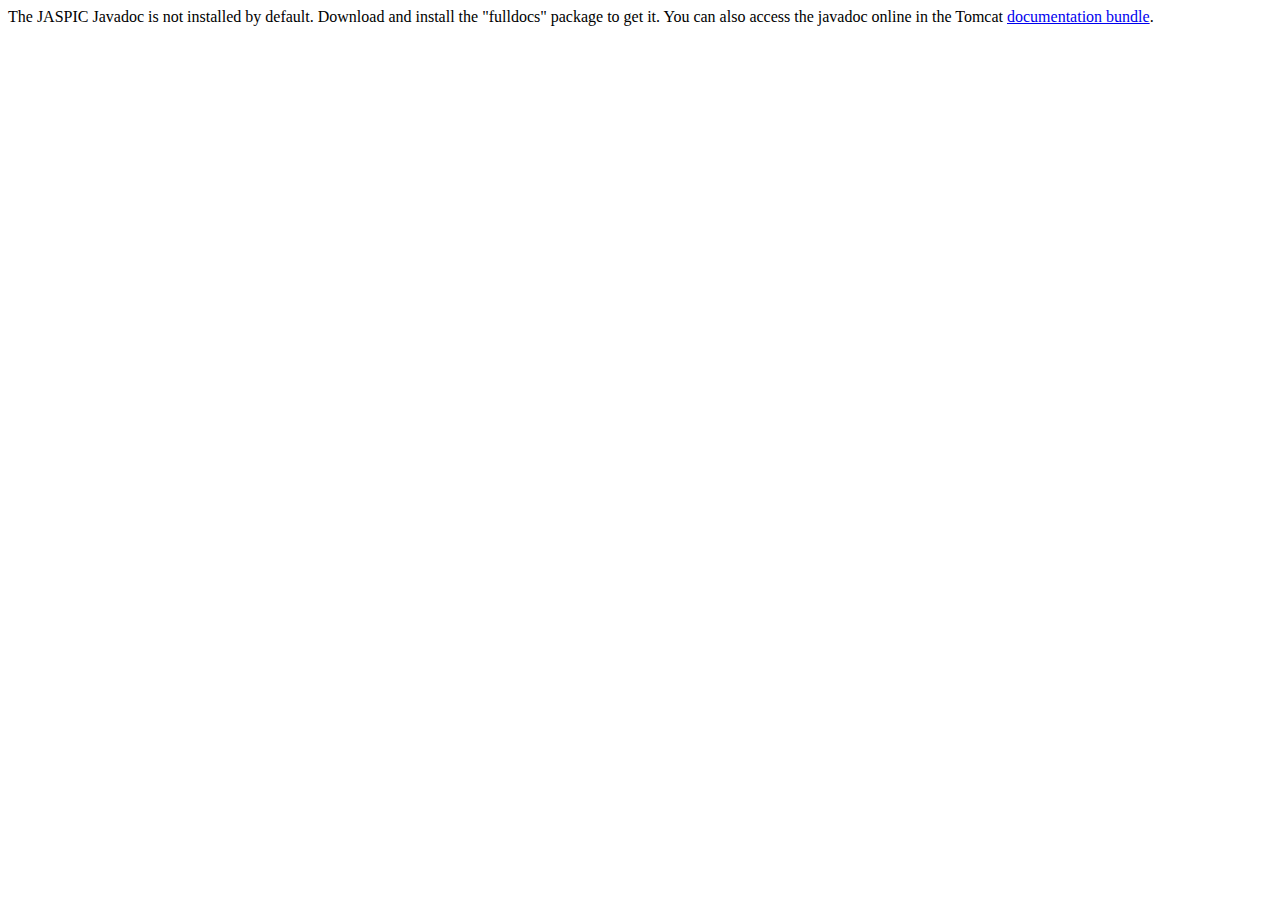
<file: apache-tomcat-9.0.54/webapps/docs/jaspicapi/index.html>
<!--
  Licensed to the Apache Software Foundation (ASF) under one or more
  contributor license agreements.  See the NOTICE file distributed with
  this work for additional information regarding copyright ownership.
  The ASF licenses this file to You under the Apache License, Version 2.0
  (the "License"); you may not use this file except in compliance with
  the License.  You may obtain a copy of the License at

      http://www.apache.org/licenses/LICENSE-2.0

  Unless required by applicable law or agreed to in writing, software
  distributed under the License is distributed on an "AS IS" BASIS,
  WITHOUT WARRANTIES OR CONDITIONS OF ANY KIND, either express or implied.
  See the License for the specific language governing permissions and
  limitations under the License.
-->
<!DOCTYPE html>
<html>
<head>
    <meta charset="UTF-8" />
    <title>API docs</title>
</head>

<body>

The JASPIC Javadoc is not installed by default. Download and install
the "fulldocs" package to get it.

You can also access the javadoc online in the Tomcat
<a href="https://tomcat.apache.org/tomcat-9.0-doc/">
    documentation bundle</a>.

</body>
</html>
</file>
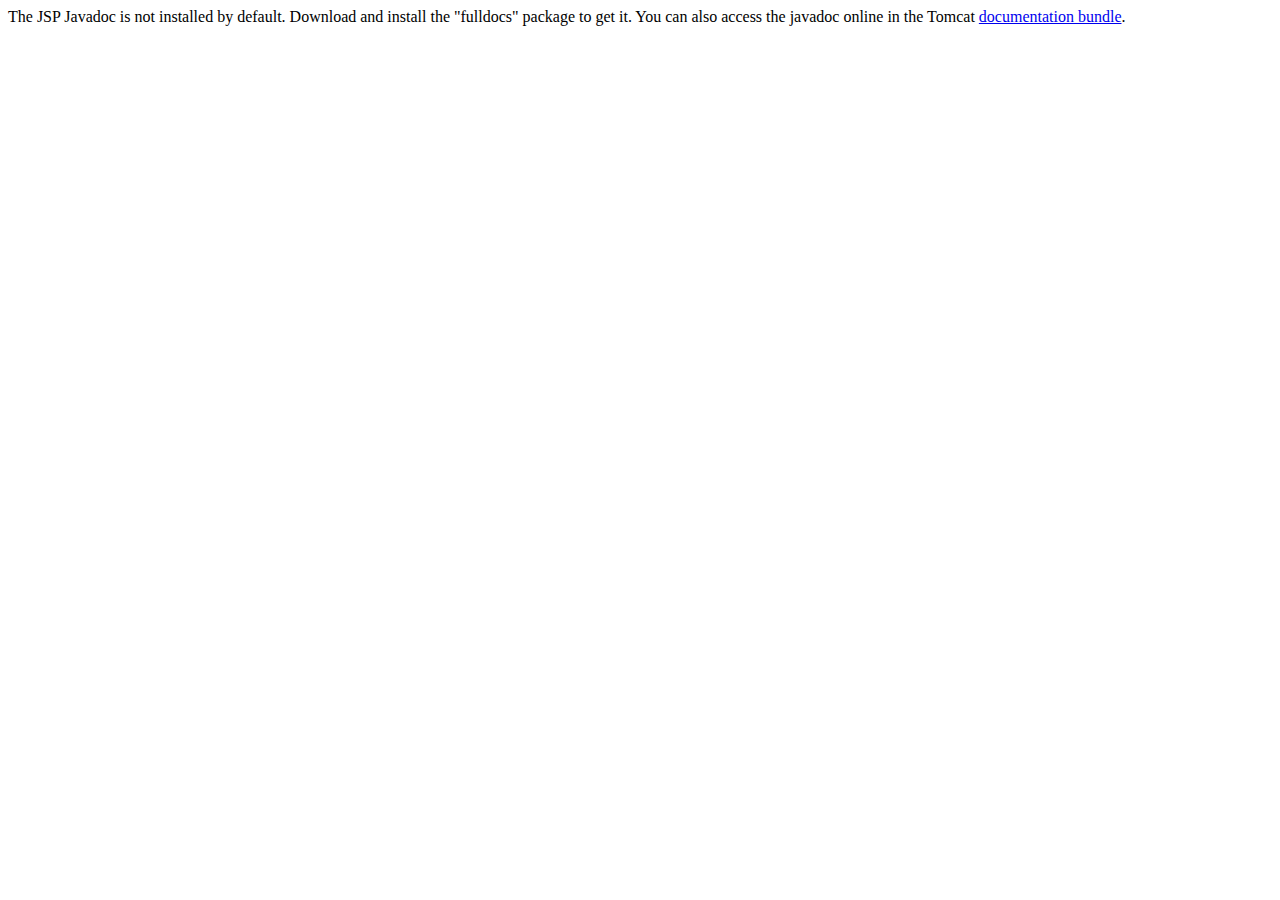
<file: apache-tomcat-9.0.54/webapps/docs/jspapi/index.html>
<!--
  Licensed to the Apache Software Foundation (ASF) under one or more
  contributor license agreements.  See the NOTICE file distributed with
  this work for additional information regarding copyright ownership.
  The ASF licenses this file to You under the Apache License, Version 2.0
  (the "License"); you may not use this file except in compliance with
  the License.  You may obtain a copy of the License at

      http://www.apache.org/licenses/LICENSE-2.0

  Unless required by applicable law or agreed to in writing, software
  distributed under the License is distributed on an "AS IS" BASIS,
  WITHOUT WARRANTIES OR CONDITIONS OF ANY KIND, either express or implied.
  See the License for the specific language governing permissions and
  limitations under the License.
-->
<!DOCTYPE html>
<html>
    <head>
    <meta charset="UTF-8" />
    <title>API docs</title>
</head>

<body>

The JSP Javadoc is not installed by default. Download and install
the "fulldocs" package to get it.

You can also access the javadoc online in the Tomcat
<a href="https://tomcat.apache.org/tomcat-9.0-doc/">
documentation bundle</a>.

</body>
</html>
</file>
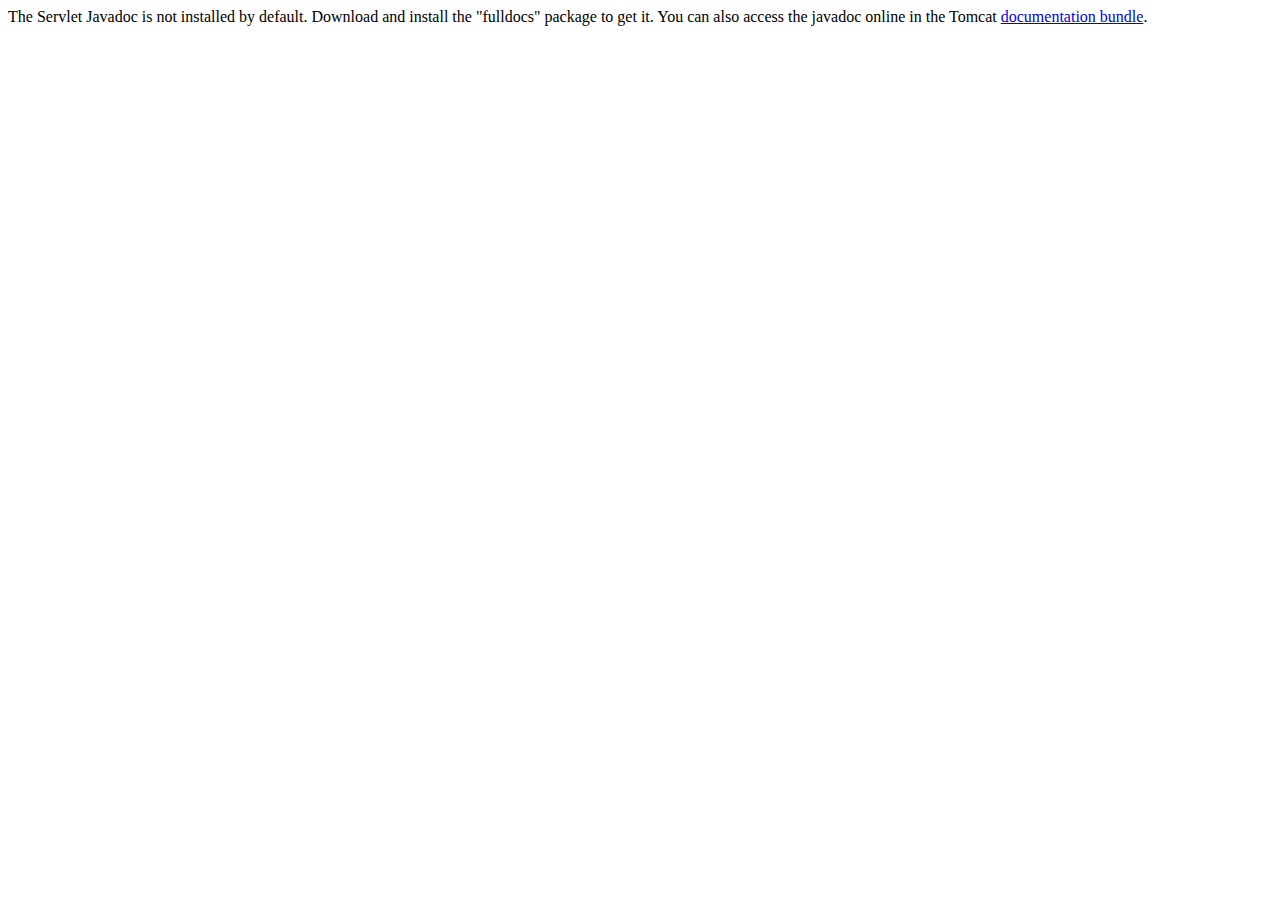
<file: apache-tomcat-9.0.54/webapps/docs/servletapi/index.html>
<!--
  Licensed to the Apache Software Foundation (ASF) under one or more
  contributor license agreements.  See the NOTICE file distributed with
  this work for additional information regarding copyright ownership.
  The ASF licenses this file to You under the Apache License, Version 2.0
  (the "License"); you may not use this file except in compliance with
  the License.  You may obtain a copy of the License at

      http://www.apache.org/licenses/LICENSE-2.0

  Unless required by applicable law or agreed to in writing, software
  distributed under the License is distributed on an "AS IS" BASIS,
  WITHOUT WARRANTIES OR CONDITIONS OF ANY KIND, either express or implied.
  See the License for the specific language governing permissions and
  limitations under the License.
-->
<!DOCTYPE html>
<html>
    <head>
    <meta charset="UTF-8" />
    <title>API docs</title>
</head>

<body>

The Servlet Javadoc is not installed by default. Download and install
the "fulldocs" package to get it.

You can also access the javadoc online in the Tomcat
<a href="https://tomcat.apache.org/tomcat-9.0-doc/">
documentation bundle</a>.

</body>
</html>
</file>
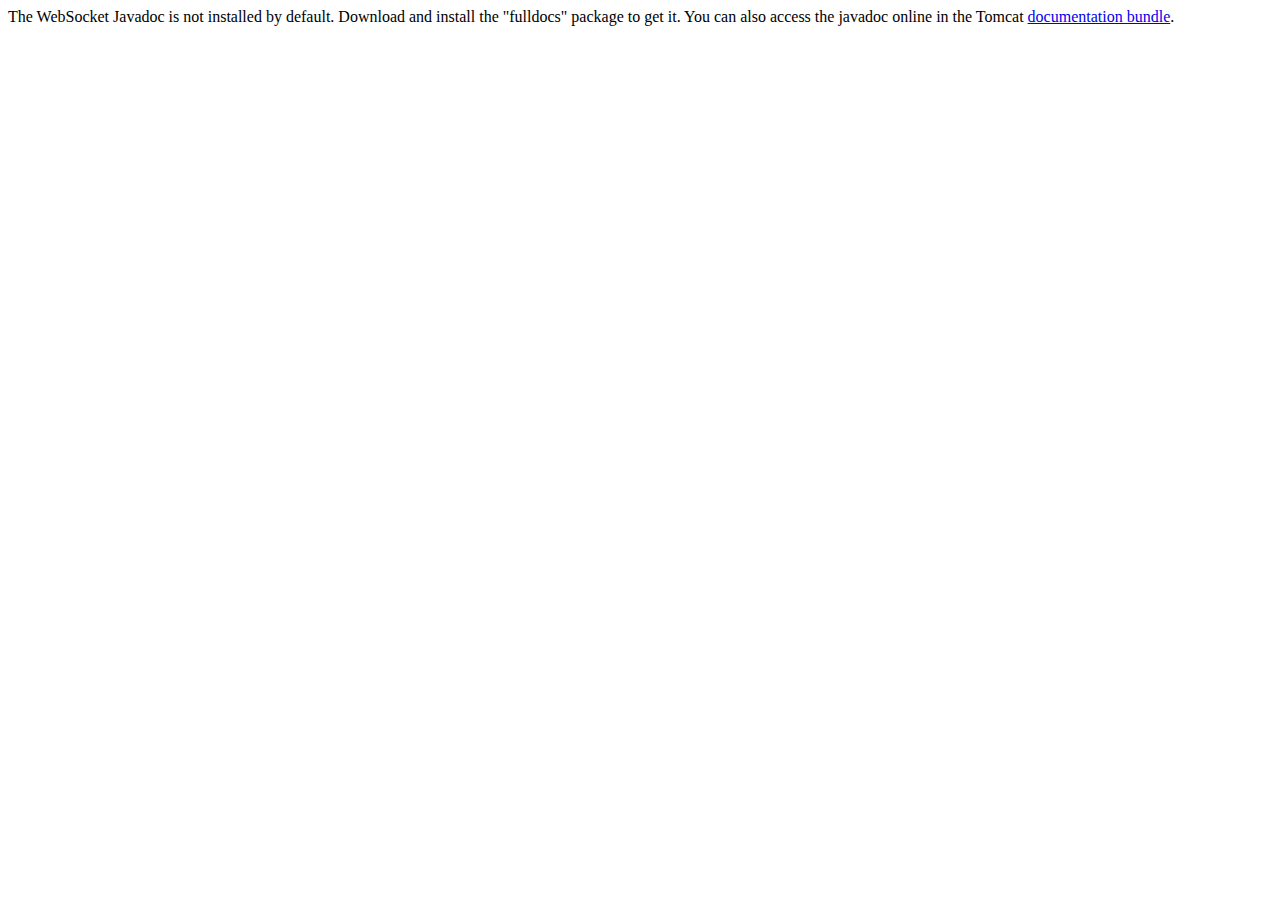
<file: apache-tomcat-9.0.54/webapps/docs/websocketapi/index.html>
<!--
  Licensed to the Apache Software Foundation (ASF) under one or more
  contributor license agreements.  See the NOTICE file distributed with
  this work for additional information regarding copyright ownership.
  The ASF licenses this file to You under the Apache License, Version 2.0
  (the "License"); you may not use this file except in compliance with
  the License.  You may obtain a copy of the License at

      http://www.apache.org/licenses/LICENSE-2.0

  Unless required by applicable law or agreed to in writing, software
  distributed under the License is distributed on an "AS IS" BASIS,
  WITHOUT WARRANTIES OR CONDITIONS OF ANY KIND, either express or implied.
  See the License for the specific language governing permissions and
  limitations under the License.
-->
<!DOCTYPE html>
<html>
    <head>
    <meta charset="UTF-8" />
    <title>API docs</title>
</head>

<body>

The WebSocket Javadoc is not installed by default. Download and install
the "fulldocs" package to get it.

You can also access the javadoc online in the Tomcat
<a href="https://tomcat.apache.org/tomcat-9.0-doc/">
documentation bundle</a>.

</body>
</html>
</file>
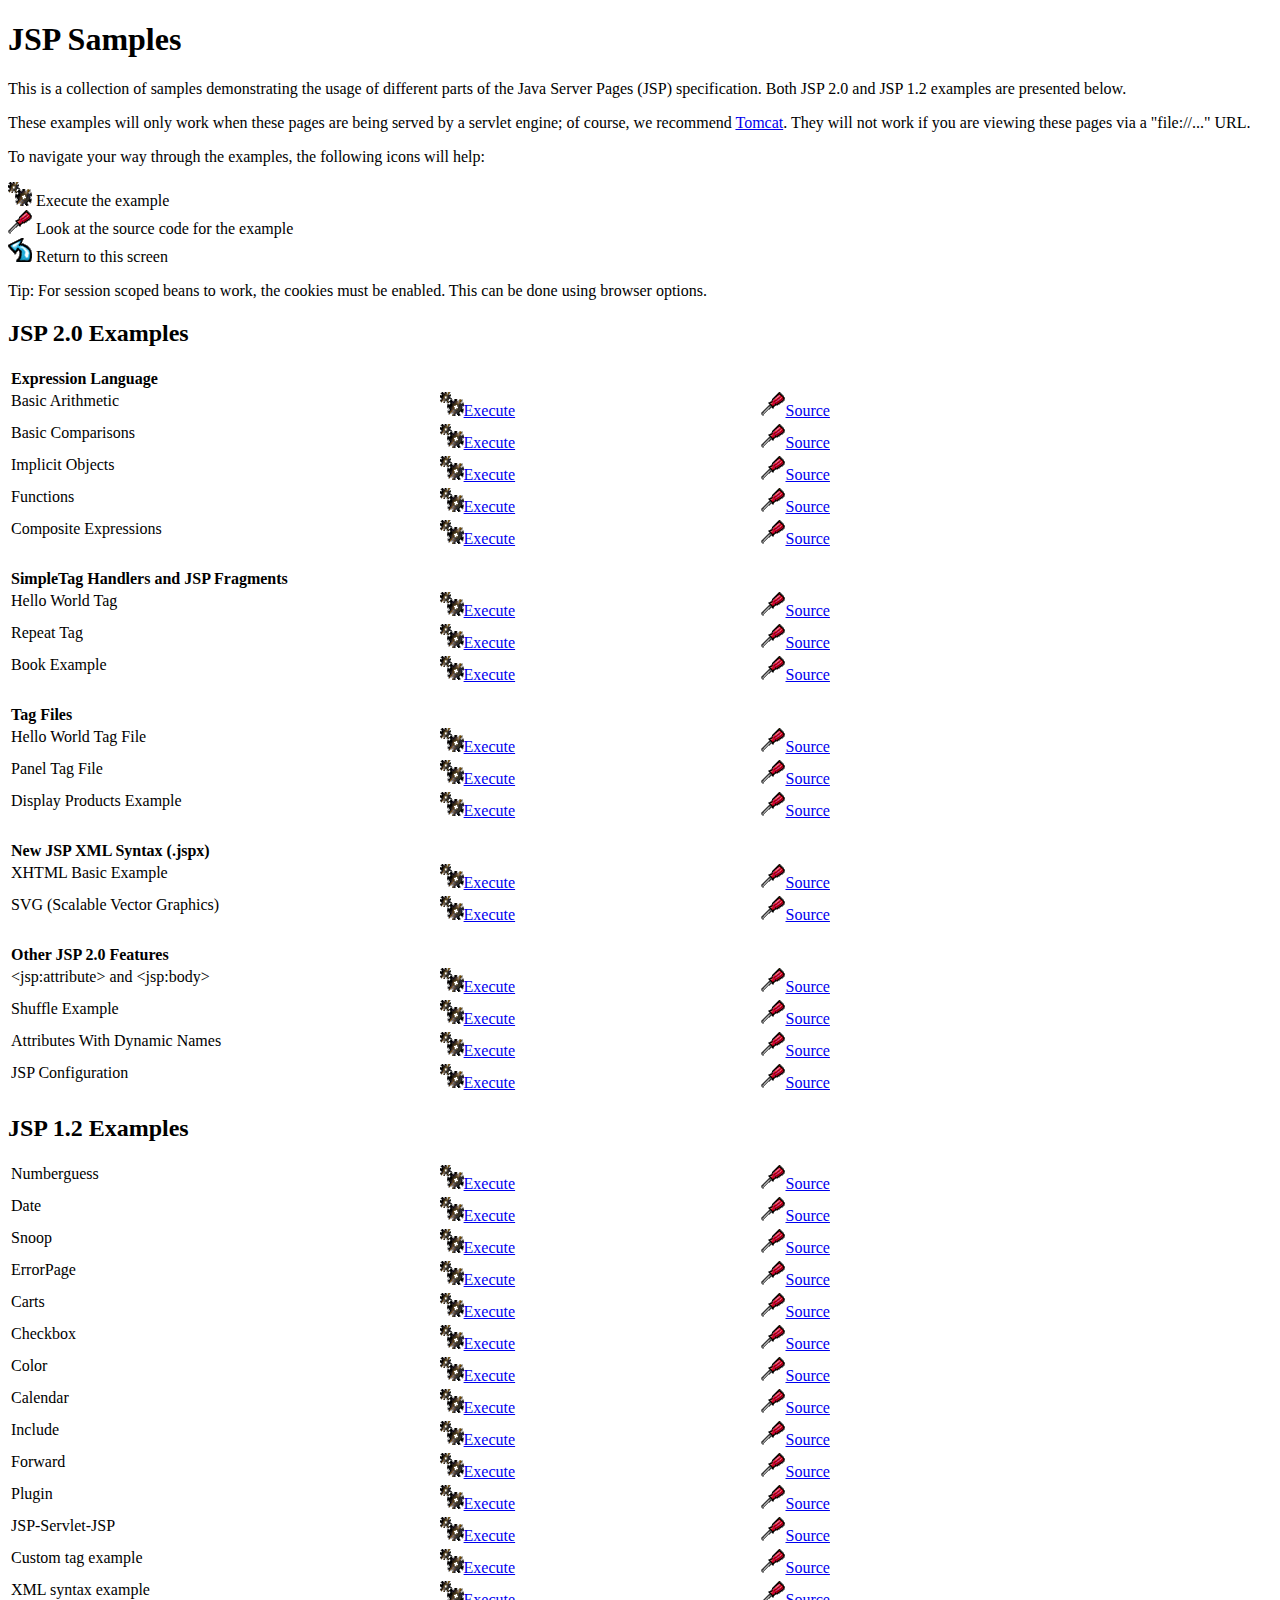
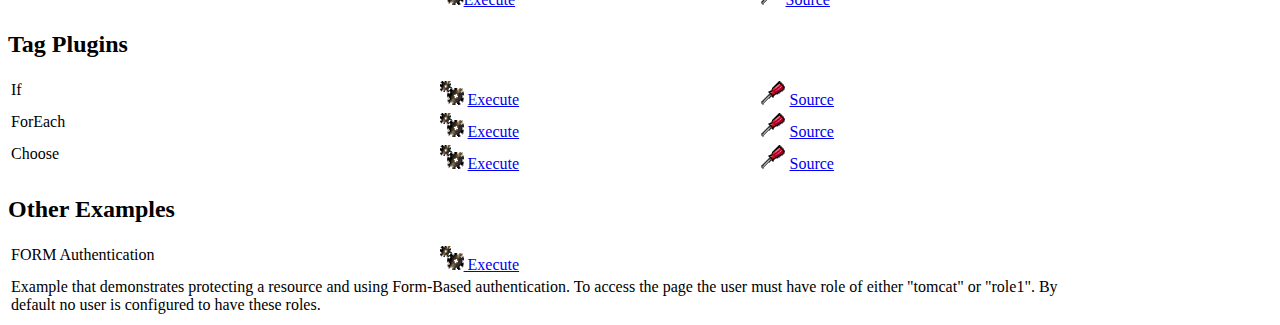
<file: apache-tomcat-9.0.54/webapps/examples/jsp/index.html>
<!--
 Licensed to the Apache Software Foundation (ASF) under one or more
  contributor license agreements.  See the NOTICE file distributed with
  this work for additional information regarding copyright ownership.
  The ASF licenses this file to You under the Apache License, Version 2.0
  (the "License"); you may not use this file except in compliance with
  the License.  You may obtain a copy of the License at

      http://www.apache.org/licenses/LICENSE-2.0

  Unless required by applicable law or agreed to in writing, software
  distributed under the License is distributed on an "AS IS" BASIS,
  WITHOUT WARRANTIES OR CONDITIONS OF ANY KIND, either express or implied.
  See the License for the specific language governing permissions and
  limitations under the License.
-->
<!DOCTYPE html><html lang="en">
<head>
   <meta charset="UTF-8"/>
   <meta name="Author" content="Anil K. Vijendran" />
   <title>JSP Examples</title>
   <style type="text/css">
   img { border: 0; }
   th { text-align: left; }
   tr { vertical-align: top; }
   </style>
</head>
<body>
<h1>JSP
Samples</h1>
<p>This is a collection of samples demonstrating the usage of different
parts of the Java Server Pages (JSP) specification.  Both JSP 2.0 and
JSP 1.2 examples are presented below.
<p>These examples will only work when these pages are being served by a
servlet engine; of course, we recommend
<a href="https://tomcat.apache.org/">Tomcat</a>.
They will not work if you are viewing these pages via a
"file://..." URL.
<p>To navigate your way through the examples, the following icons will
help:</p>
<ul style="list-style-type: none; padding-left: 0;">
<li><img src="images/execute.gif" alt=""> Execute the example</li>
<li><img src="images/code.gif" alt=""> Look at the source code for the example</li>
<li><img src="images/return.gif" alt=""> Return to this screen</li>
</ul>

<p>Tip: For session scoped beans to work, the cookies must be enabled.
This can be done using browser options.</p>
<h2>JSP 2.0 Examples</h2>

<table style="width: 85%;">
<tr>
<th colspan="3">Expression Language</th>
</tr>

<tr>
<td>Basic Arithmetic</td>
<td style="width: 30%;"><a href="jsp2/el/basic-arithmetic.jsp"><img src="images/execute.gif" alt=""></a><a href="jsp2/el/basic-arithmetic.jsp">Execute</a></td>

<td style="width: 30%;"><a href="jsp2/el/basic-arithmetic.html"><img src="images/code.gif" alt=""></a><a href="jsp2/el/basic-arithmetic.html">Source</a></td>
</tr>

<tr>
<td>Basic Comparisons</td>
<td style="width: 30%;"><a href="jsp2/el/basic-comparisons.jsp"><img src="images/execute.gif" alt=""></a><a href="jsp2/el/basic-comparisons.jsp">Execute</a></td>

<td style="width: 30%;"><a href="jsp2/el/basic-comparisons.html"><img src="images/code.gif" alt=""></a><a href="jsp2/el/basic-comparisons.html">Source</a></td>
</tr>

<tr>
<td>Implicit Objects</td>
<td style="width: 30%;"><a href="jsp2/el/implicit-objects.jsp?foo=bar"><img src="images/execute.gif" alt=""></a><a href="jsp2/el/implicit-objects.jsp?foo=bar">Execute</a></td>

<td style="width: 30%;"><a href="jsp2/el/implicit-objects.html"><img src="images/code.gif" alt=""></a><a href="jsp2/el/implicit-objects.html">Source</a></td>
</tr>
<tr>

<td>Functions</td>
<td style="width: 30%;"><a href="jsp2/el/functions.jsp?foo=JSP+2.0"><img src="images/execute.gif" alt=""></a><a href="jsp2/el/functions.jsp?foo=JSP+2.0">Execute</a></td>

<td style="width: 30%;"><a href="jsp2/el/functions.html"><img src="images/code.gif" alt=""></a><a href="jsp2/el/functions.html">Source</a></td>
</tr>

<tr>
<td>Composite Expressions</td>
<td style="width: 30%;"><a href="jsp2/el/composite.jsp"><img src="images/execute.gif" alt=""></a><a href="jsp2/el/composite.jsp">Execute</a></td>

<td style="width: 30%;"><a href="jsp2/el/composite.html"><img src="images/code.gif" alt=""></a><a href="jsp2/el/composite.html">Source</a></td>
</tr>


<tr>
<th colspan="3"><br />SimpleTag Handlers and JSP Fragments</th>
</tr>

<tr>
<td>Hello World Tag</td>
<td style="width: 30%;"><a href="jsp2/simpletag/hello.jsp"><img src="images/execute.gif" alt=""></a><a href="jsp2/simpletag/hello.jsp">Execute</a></td>

<td style="width: 30%;"><a href="jsp2/simpletag/hello.html"><img src="images/code.gif" alt=""></a><a href="jsp2/simpletag/hello.html">Source</a></td>
</tr>

<tr>
<td>Repeat Tag</td>
<td style="width: 30%;"><a href="jsp2/simpletag/repeat.jsp"><img src="images/execute.gif" alt=""></a><a href="jsp2/simpletag/repeat.jsp">Execute</a></td>

<td style="width: 30%;"><a href="jsp2/simpletag/repeat.html"><img src="images/code.gif" alt=""></a><a href="jsp2/simpletag/repeat.html">Source</a></td>
</tr>

<tr>
<td>Book Example</td>
<td style="width: 30%;"><a href="jsp2/simpletag/book.jsp"><img src="images/execute.gif" alt=""></a><a href="jsp2/simpletag/book.jsp">Execute</a></td>

<td style="width: 30%;"><a href="jsp2/simpletag/book.html"><img src="images/code.gif" alt=""></a><a href="jsp2/simpletag/book.html">Source</a></td>
</tr>

<tr>
<th colspan="3"><br />Tag Files</th>
</tr>

<tr>
<td>Hello World Tag File</td>
<td style="width: 30%;"><a href="jsp2/tagfiles/hello.jsp"><img src="images/execute.gif" alt=""></a><a href="jsp2/tagfiles/hello.jsp">Execute</a></td>

<td style="width: 30%;"><a href="jsp2/tagfiles/hello.html"><img src="images/code.gif" alt=""></a><a href="jsp2/tagfiles/hello.html">Source</a></td>
</tr>

<tr>
<td>Panel Tag File</td>
<td style="width: 30%;"><a href="jsp2/tagfiles/panel.jsp"><img src="images/execute.gif" alt=""></a><a href="jsp2/tagfiles/panel.jsp">Execute</a></td>

<td style="width: 30%;"><a href="jsp2/tagfiles/panel.html"><img src="images/code.gif" alt=""></a><a href="jsp2/tagfiles/panel.html">Source</a></td>
</tr>

<tr>
<td>Display Products Example</td>
<td style="width: 30%;"><a href="jsp2/tagfiles/products.jsp"><img src="images/execute.gif" alt=""></a><a href="jsp2/tagfiles/products.jsp">Execute</a></td>

<td style="width: 30%;"><a href="jsp2/tagfiles/products.html"><img src="images/code.gif" alt=""></a><a href="jsp2/tagfiles/products.html">Source</a></td>
</tr>

<tr>
<th colspan="3"><br />New JSP XML Syntax (.jspx)</th>
</tr>

<tr>
<td>XHTML Basic Example</td>
<td style="width: 30%;"><a href="jsp2/jspx/basic.jspx"><img src="images/execute.gif" alt=""></a><a href="jsp2/jspx/basic.jspx">Execute</a></td>

<td style="width: 30%;"><a href="jsp2/jspx/basic.html"><img src="images/code.gif" alt=""></a><a href="jsp2/jspx/basic.html">Source</a></td>
</tr>

<tr>
<td>SVG (Scalable Vector Graphics)</td>
<td style="width: 30%;"><a href="jsp2/jspx/svgexample.html"><img src="images/execute.gif" alt=""></a><a href="jsp2/jspx/svgexample.html">Execute</a></td>

<td style="width: 30%;"><a href="jsp2/jspx/textRotate.html"><img src="images/code.gif" alt=""></a><a href="jsp2/jspx/textRotate.html">Source</a></td>
</tr>

<tr>
<th colspan="3"><br />Other JSP 2.0 Features</th>
</tr>

<tr>
<td>&lt;jsp:attribute&gt; and &lt;jsp:body&gt;</td>
<td style="width: 30%;"><a href="jsp2/jspattribute/jspattribute.jsp"><img src="images/execute.gif" alt=""></a><a href="jsp2/jspattribute/jspattribute.jsp">Execute</a></td>

<td style="width: 30%;"><a href="jsp2/jspattribute/jspattribute.html"><img src="images/code.gif" alt=""></a><a href="jsp2/jspattribute/jspattribute.html">Source</a></td>
</tr>

<tr>
<td>Shuffle Example</td>
<td style="width: 30%;"><a href="jsp2/jspattribute/shuffle.jsp"><img src="images/execute.gif" alt=""></a><a href="jsp2/jspattribute/shuffle.jsp">Execute</a></td>

<td style="width: 30%;"><a href="jsp2/jspattribute/shuffle.html"><img src="images/code.gif" alt=""></a><a href="jsp2/jspattribute/shuffle.html">Source</a></td>
</tr>

<tr>
<td>Attributes With Dynamic Names</td>
<td style="width: 30%;"><a href="jsp2/misc/dynamicattrs.jsp"><img src="images/execute.gif" alt=""></a><a href="jsp2/misc/dynamicattrs.jsp">Execute</a></td>

<td style="width: 30%;"><a href="jsp2/misc/dynamicattrs.html"><img src="images/code.gif" alt=""></a><a href="jsp2/misc/dynamicattrs.html">Source</a></td>
</tr>

<tr>
<td>JSP Configuration</td>
<td style="width: 30%;"><a href="jsp2/misc/config.jsp"><img src="images/execute.gif" alt=""></a><a href="jsp2/misc/config.jsp">Execute</a></td>

<td style="width: 30%;"><a href="jsp2/misc/config.html"><img src="images/code.gif" alt=""></a><a href="jsp2/misc/config.html">Source</a></td>
</tr>

</table>

<h2>JSP 1.2 Examples</h2>
<table style="width: 85%;">
<tr>
<td>Numberguess</td>

<td style="width: 30%;"><a href="num/numguess.jsp"><img src="images/execute.gif" alt=""></a><a href="num/numguess.jsp">Execute</a></td>

<td style="width: 30%;"><a href="num/numguess.html"><img src="images/code.gif" alt=""></a><a href="num/numguess.html">Source</a></td>
</tr>

<tr>
<td>Date</td>

<td style="width: 30%;"><a href="dates/date.jsp"><img src="images/execute.gif" alt=""></a><a href="dates/date.jsp">Execute</a></td>

<td style="width: 30%;"><a href="dates/date.html"><img src="images/code.gif" alt=""></a><a href="dates/date.html">Source</a></td>
</tr>

<tr>
<td>Snoop</td>

<td style="width: 30%;"><a href="snp/snoop.jsp"><img src="images/execute.gif" alt=""></a><a href="snp/snoop.jsp">Execute</a></td>

<td style="width: 30%;"><a href="snp/snoop.html"><img src="images/code.gif" alt=""></a><a href="snp/snoop.html">Source</a></td>
</tr>

<tr>
<td>ErrorPage</td>

<td style="width: 30%;"><a href="error/error.html"><img src="images/execute.gif" alt=""></a><a href="error/error.html">Execute</a></td>

<td style="width: 30%;"><a href="error/er.html"><img src="images/code.gif" alt=""></a><a href="error/er.html">Source</a></td>
</tr>

<tr>
<td>Carts</td>

<td style="width: 30%;"><a href="sessions/carts.html"><img src="images/execute.gif" alt=""></a><a href="sessions/carts.html">Execute</a></td>

<td style="width: 30%;"><a href="sessions/crt.html"><img src="images/code.gif" alt=""></a><a href="sessions/crt.html">Source</a></td>
</tr>

<tr>
<td>Checkbox</td>

<td style="width: 30%;"><a href="checkbox/check.html"><img src="images/execute.gif" alt=""></a><a href="checkbox/check.html">Execute</a></td>

<td style="width: 30%;"><a href="checkbox/cresult.html"><img src="images/code.gif" alt=""></a><a href="checkbox/cresult.html">Source</a></td>
</tr>

<tr>
<td>Color</td>

<td style="width: 30%;"><a href="colors/colors.html"><img src="images/execute.gif" alt=""></a><a href="colors/colors.html">Execute</a></td>

<td style="width: 30%;"><a href="colors/clr.html"><img src="images/code.gif" alt=""></a><a href="colors/clr.html">Source</a></td>
</tr>

<tr>
<td>Calendar</td>

<td style="width: 30%;"><a href="cal/login.html"><img src="images/execute.gif" alt=""></a><a href="cal/login.html">Execute</a></td>

<td style="width: 30%;"><a href="cal/calendar.html"><img src="images/code.gif" alt=""></a><a href="cal/calendar.html">Source</a></td>
</tr>

<tr>
<td>Include</td>

<td style="width: 30%;"><a href="include/include.jsp"><img src="images/execute.gif" alt=""></a><a href="include/include.jsp">Execute</a></td>

<td style="width: 30%;"><a href="include/inc.html"><img src="images/code.gif" alt=""></a><a href="include/inc.html">Source</a></td>
</tr>

<tr>
<td>Forward</td>

<td style="width: 30%;"><a href="forward/forward.jsp"><img src="images/execute.gif" alt=""></a><a href="forward/forward.jsp">Execute</a></td>

<td style="width: 30%;"><a href="forward/fwd.html"><img src="images/code.gif" alt=""></a><a href="forward/fwd.html">Source</a></td>
</tr>

<tr>
<td>Plugin</td>

<td style="width: 30%;"><a href="plugin/plugin.jsp"><img src="images/execute.gif" alt=""></a><a href="plugin/plugin.jsp">Execute</a></td>

<td style="width: 30%;"><a href="plugin/plugin.html"><img src="images/code.gif" alt=""></a><a href="plugin/plugin.html">Source</a></td>
</tr>

<tr>
<td>JSP-Servlet-JSP</td>

<td style="width: 30%;"><a href="jsptoserv/jsptoservlet.jsp"><img src="images/execute.gif" alt=""></a><a href="jsptoserv/jsptoservlet.jsp">Execute</a></td>

<td style="width: 30%;"><a href="jsptoserv/jts.html"><img src="images/code.gif" alt=""></a><a href="jsptoserv/jts.html">Source</a></td>
</tr>

<tr>
<td>Custom tag example</td>

<td style="width: 30%;"><a href="simpletag/foo.jsp"><img src="images/execute.gif" alt=""></a><a href="simpletag/foo.jsp">Execute</a></td>

<td style="width: 30%;"><a href="simpletag/foo.html"><img src="images/code.gif" alt=""></a><a href="simpletag/foo.html">Source</a></td>
</tr>

<tr>
<td>XML syntax example</td>
<td style="width: 30%;"><a href="xml/xml.jsp"><img src="images/execute.gif" alt=""></a><a href="xml/xml.jsp">Execute</a></td>

<td style="width: 30%;"><a href="xml/xml.html"><img src="images/code.gif" alt=""></a><a href="xml/xml.html">Source</a></td>
</tr>

</table>

<h2>Tag Plugins</h2>
<table style="width: 85%;">

<tr>
  <td>If</td>
  <td style="width: 30%;">
    <a href="tagplugin/if.jsp"><img src="images/execute.gif" alt=""></a>
    <a href="tagplugin/if.jsp">Execute</a>
  </td>
  <td style="width: 30%;">
    <a href="tagplugin/if.html"><img src="images/code.gif" alt=""></a>
    <a href="tagplugin/if.html">Source</a>
  </td>
</tr>

<tr>
  <td>ForEach</td>
  <td style="width: 30%;">
    <a href="tagplugin/foreach.jsp"><img src="images/execute.gif" alt=""></a>
    <a href="tagplugin/foreach.jsp">Execute</a>
  </td>
  <td style="width: 30%;">
    <a href="tagplugin/foreach.html"><img src="images/code.gif" alt=""></a>
    <a href="tagplugin/foreach.html">Source</a>
  </td>
</tr>

<tr>
  <td>Choose</td>
  <td style="width: 30%;">
    <a href="tagplugin/choose.jsp"><img src="images/execute.gif" alt=""></a>
    <a href="tagplugin/choose.jsp">Execute</a>
  </td>
  <td style="width: 30%;">
    <a href="tagplugin/choose.html"><img src="images/code.gif" alt=""></a>
    <a href="tagplugin/choose.html">Source</a>
  </td>
</tr>

</table>

<h2>Other Examples</h2>
<table style="width: 85%;">

<tr>
  <td>FORM Authentication</td>
  <td style="width: 30%;">
    <a href="security/protected/index.jsp"><img src="images/execute.gif" alt=""> Execute</a>
  </td>
  <td style="width: 30%;"></td>
</tr>
<tr>
  <td colspan="3">Example that demonstrates protecting a resource and
    using Form-Based authentication. To access the page the user must
    have role of either "tomcat" or "role1". By default no user
    is configured to have these roles.</td>
</tr>

</table>
</body>
</html>
</file>
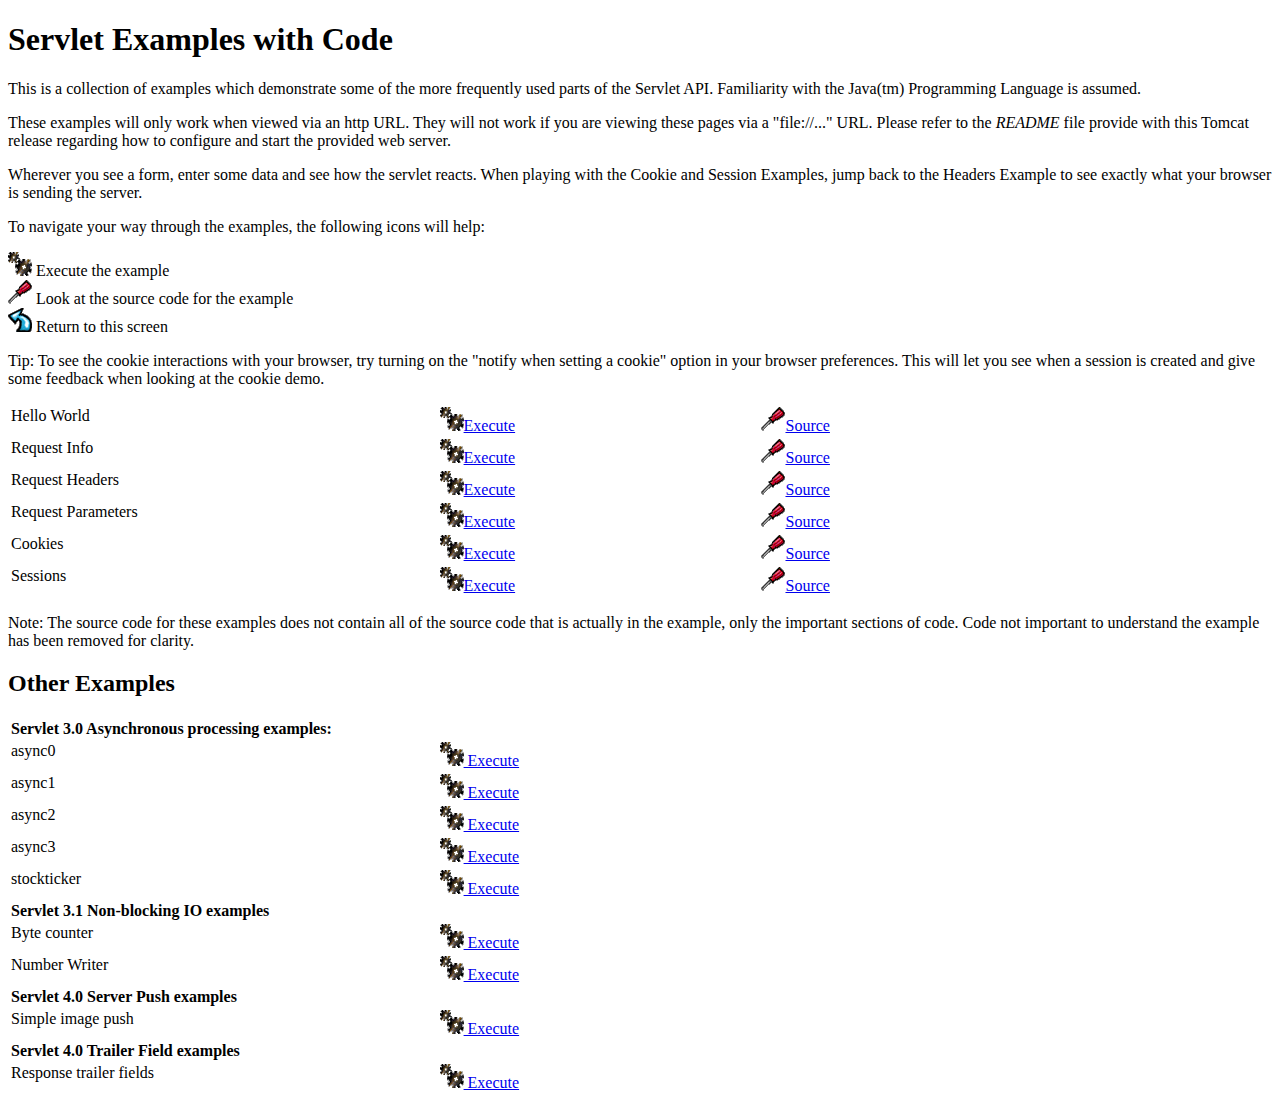
<file: apache-tomcat-9.0.54/webapps/examples/servlets/index.html>
<!--
 Licensed to the Apache Software Foundation (ASF) under one or more
  contributor license agreements.  See the NOTICE file distributed with
  this work for additional information regarding copyright ownership.
  The ASF licenses this file to You under the Apache License, Version 2.0
  (the "License"); you may not use this file except in compliance with
  the License.  You may obtain a copy of the License at

      http://www.apache.org/licenses/LICENSE-2.0

  Unless required by applicable law or agreed to in writing, software
  distributed under the License is distributed on an "AS IS" BASIS,
  WITHOUT WARRANTIES OR CONDITIONS OF ANY KIND, either express or implied.
  See the License for the specific language governing permissions and
  limitations under the License.
-->
<!DOCTYPE html><html lang="en">
<head>
   <meta charset="UTF-8" />
   <meta name="Author" content="Anil K. Vijendran" />
   <title>Servlet Examples</title>
   <style type="text/css">
   img { border: 0; }
   th { text-align: left; }
   tr { vertical-align: top; }
   </style>
</head>
<body>
<h1>Servlet
Examples with Code</h1>
<p>This is a collection of examples which demonstrate some of the more
frequently used parts of the Servlet API. Familiarity with the Java(tm)
Programming Language is assumed.
<p>These examples will only work when viewed via an http URL. They will
not work if you are viewing these pages via a "file://..." URL. Please
refer to the <i>README</i> file provide with this Tomcat release regarding
how to configure and start the provided web server.
<p>Wherever you see a form, enter some data and see how the servlet reacts.
When playing with the Cookie and Session Examples, jump back to the Headers
Example to see exactly what your browser is sending the server.
<p>To navigate your way through the examples, the following icons will
help:</p>
<ul style="list-style-type: none; padding-left: 0;">
<li><img src="images/execute.gif" alt=""> Execute the example</li>
<li><img src="images/code.gif" alt=""> Look at the source code for the example</li>
<li><img src="images/return.gif" alt=""> Return to this screen</li>
</ul>

<p>Tip: To see the cookie interactions with your browser, try turning on
the "notify when setting a cookie" option in your browser preferences.
This will let you see when a session is created and give some feedback
when looking at the cookie demo.</p>
<table style="width: 85%;" >
<tr>
<td>Hello World</td>

<td style="width: 30%;"><a href="servlet/HelloWorldExample"><img SRC="images/execute.gif" alt=""></a><a href="servlet/HelloWorldExample">Execute</a></td>

<td style="width: 30%;"><a href="helloworld.html"><img SRC="images/code.gif" alt=""></a><a href="helloworld.html">Source</a></td>
</tr>

<tr>
<td>Request Info</td>

<td style="width: 30%;"><a href="servlet/RequestInfoExample"><img SRC="images/execute.gif" alt=""></a><a href="servlet/RequestInfoExample">Execute</a></td>

<td style="width: 30%;"><a href="reqinfo.html"><img SRC="images/code.gif" alt=""></a><a href="reqinfo.html">Source</a></td>
</tr>

<tr>
<td>Request Headers</td>

<td style="width: 30%;"><a href="servlet/RequestHeaderExample"><img SRC="images/execute.gif" alt=""></a><a href="servlet/RequestHeaderExample">Execute</a></td>

<td style="width: 30%;"><a href="reqheaders.html"><img SRC="images/code.gif" alt=""></a><a href="reqheaders.html">Source</a></td>
</tr>

<tr>
<td>Request Parameters</td>

<td style="width: 30%;"><a href="servlet/RequestParamExample"><img SRC="images/execute.gif" alt=""></a><a href="servlet/RequestParamExample">Execute</a></td>

<td style="width: 30%;"><a href="reqparams.html"><img SRC="images/code.gif" alt=""></a><a href="reqparams.html">Source</a></td>
</tr>

<tr>
<td>Cookies</td>

<td style="width: 30%;"><a href="servlet/CookieExample"><img SRC="images/execute.gif" alt=""></a><a href="servlet/CookieExample">Execute</a></td>

<td style="width: 30%;"><a href="cookies.html"><img SRC="images/code.gif" alt=""></a><a href="cookies.html">Source</a></td>
</tr>

<tr>
<td>Sessions</td>

<td style="width: 30%;"><a href="servlet/SessionExample"><img SRC="images/execute.gif" alt=""></a><a href="servlet/SessionExample">Execute</a></td>

<td style="width: 30%;"><a href="sessions.html"><img SRC="images/code.gif" alt=""></a><a href="sessions.html">Source</a></td>
</tr>
</table>

<p>Note: The source code for these examples does not contain all of the
source code that is actually in the example, only the important sections
of code. Code not important to understand the example has been removed
for clarity.</p>

<h2>Other Examples</h2>
<table style="width: 85%;" >

<tr>
  <th colspan="3">Servlet 3.0 Asynchronous processing examples:</th>
</tr>
<tr>
  <td>async0</td>
  <td style="width: 30%;">
    <a href="../async/async0"><img SRC="images/execute.gif" alt=""> Execute</a>
  </td>
  <td style="width: 30%;"></td>
</tr>
<tr>
  <td>async1</td>
  <td style="width: 30%;">
    <a href="../async/async1"><img SRC="images/execute.gif" alt=""> Execute</a>
  </td>
  <td style="width: 30%;"></td>
</tr>
<tr>
  <td>async2</td>
  <td style="width: 30%;">
    <a href="../async/async2"><img SRC="images/execute.gif" alt=""> Execute</a>
  </td>
  <td style="width: 30%;"></td>
</tr>
<tr>
  <td>async3</td>
  <td style="width: 30%;">
    <a href="../async/async3"><img SRC="images/execute.gif" alt=""> Execute</a>
  </td>
  <td style="width: 30%;"></td>
</tr>
<tr>
  <td>stockticker</td>
  <td style="width: 30%;">
    <a href="../async/stockticker"><img SRC="images/execute.gif" alt=""> Execute</a>
  </td>
  <td style="width: 30%;"></td>
</tr>

<tr>
  <th colspan="3">Servlet 3.1 Non-blocking IO examples</th>
</tr>
<tr>
  <td>Byte counter</td>
  <td style="width: 30%;">
    <a href="nonblocking/bytecounter.html"><img src="images/execute.gif" alt=""> Execute</a>
  </td>
  <td style="width: 30%;"></td>
</tr>
<tr>
  <td>Number Writer</td>
  <td style="width: 30%;">
    <a href="nonblocking/numberwriter"><img src="images/execute.gif" alt=""> Execute</a>
  </td>
  <td style="width: 30%;"></td>
</tr>

<tr>
  <th colspan="3">Servlet 4.0 Server Push examples</th>
</tr>
<tr>
  <td>Simple image push</td>
  <td style="width: 30%;">
    <a href="serverpush/simpleimage"><img src="images/execute.gif" alt=""> Execute</a>
  </td>
  <td style="width: 30%;"></td>
</tr>

<tr>
  <th colspan="3">Servlet 4.0 Trailer Field examples</th>
</tr>
<tr>
  <td>Response trailer fields</td>
  <td style="width: 30%;">
    <a href="trailers/response"><img src="images/execute.gif" alt=""> Execute</a>
  </td>
  <td style="width: 30%;"></td>
</tr>

</table>

</body>
</html>
</file>
<file: apache-tomcat-9.0.54/webapps/docs/images/docs-stylesheet.css>
@charset "utf-8";
/*
  Licensed to the Apache Software Foundation (ASF) under one or more
  contributor license agreements.  See the NOTICE file distributed with
  this work for additional information regarding copyright ownership.
  The ASF licenses this file to You under the Apache License, Version 2.0
  (the "License"); you may not use this file except in compliance with
  the License.  You may obtain a copy of the License at

      http://www.apache.org/licenses/LICENSE-2.0

  Unless required by applicable law or agreed to in writing, software
  distributed under the License is distributed on an "AS IS" BASIS,
  WITHOUT WARRANTIES OR CONDITIONS OF ANY KIND, either express or implied.
  See the License for the specific language governing permissions and
  limitations under the License.
*/

/* Fonts */
@import url("fonts/fonts.css");

/* General style */

h1, h2, h3, h4, h5, h6, th {
  font-weight: 600;
}

body {
  margin: 0;
}

body, input {
  font-family: 'Open Sans', sans-serif;
  font-size: 10.5pt;
}

code, pre {
  font-family: Consolas, monospace;
}

img {
  border: 0;
}

table {
  border-collapse: collapse;
  text-align: left;
}
table *:not(table) {
  /* Prevent border-collapsing for table child elements like <div> */
  border-collapse: separate;
}

th {
  text-align: left;
}

main {
  /* Remove this once all IEs support <main> element */
  display: block;
}


/* Layout */

#wrapper {
  min-width: 400px;
}

#header {
  border-bottom: 1px solid #bbb;
}

@media not print {
    #header {
        box-shadow: 0 0 7px #aaa;
    }
}

#header > div {
  padding-left: 15px;
  padding-right: 15px;

  /* Work-around for old browsers: */
  background-color: #F8F3E4;
  background: linear-gradient(to bottom, #ffffff -10%, #F8F3E4 100%);
  position: relative;
}

#header .logo {
  float: left;
  padding-top: 10px;
  min-width: 190px;
}

#header .logo  img{
  /* To avoid that the Font Descender being added to the parent div's height */
  vertical-align: middle;
}

#header .asfLogo {
  float: right;
  position: relative;
  top: 8px;
}

#header h1 {
  margin-top: 0.6em;
  margin-bottom: 0;
}

#header .versionInfo {
  font-size: 13pt;
  margin-bottom: 1em;
}

#middle {
  display: table;
  table-layout: fixed;
  margin: 0;
  width: 100%;
}
#middle > div { display: table-row; }
#middle > div > div { display: table-cell; vertical-align: top; }



#mainLeft {
  width: 190px;
}

#mainLeft > div {
  margin-top: -1px; /* to overwrite border of element above */
  padding-left: 16px;
  padding-right: 14px;
  padding-top: 6px;
  padding-bottom: 15px;
  background-color: #F8F3E4;
  border-right: 1px solid #bbb;
  border-bottom: 1px solid #bbb;
  font-size: 10pt;
  border-bottom-right-radius: 20px;
  box-shadow: 0 0 5px #aaa;
}

#mainLeft h2 {
  margin-bottom: 0.2em;
  font-size: 1.2em;
}

#mainLeft ul {
  padding: 0;
  margin: 0;
  list-style-type: none;
}

#mainLeft ul a {
  text-indent: -0.6em;
  padding-left: 1.4em;
  display: block;
  text-decoration: none;
  color: #444;
}
#mainLeft ul a:hover {
  color: #000;
  background-color: #D1c9b9;
}

#mainRight {
  padding-left: 14px;
  padding-right: 20px;

}

#footer {
  margin-top: 30px;
  padding-top: 20px;
  padding-bottom: 20px;
  padding-left: 20px;
  padding-right: 20px;
  border-top: 1px solid #ccc;
  color: #444;
  text-align: center;
  /* font-style: italic; */
  font-size: 9pt;
}


/* Content */

#content div.text {
  padding-left: 1em;
  padding-left: 1em;
}

#content h3, #content h4, #content h5, #content h6 {
  padding-left: 5px;
  padding-right: 5px;
  background-color: #eaeaea;
}

@media not print {
    #content h3, #content h4, #content h5, #content h6 {
        border: 1px solid #ccc;
        border-radius: 4px;
    }
}

#content h4, #content h5, #content h6 {
  background-color: #f6f6f6;
}

code {
  background-color: rgb(224,255,255);
}

div.codeBox pre code, code.attributeName, code.propertyName, code.noHighlight, .noHighlight code {
  background-color: transparent;
}
div.codeBox {
  overflow: auto;
  margin: 1em 0;
}
div.codeBox pre {
  margin: 0;
  padding: 4px;
  border: 1px solid #999;
  border-radius: 5px;
  background-color: #eff8ff;
  display: table; /* To prevent <pre>s from taking the complete available width. */
  /*
  When it is officially supported, use the following CSS instead of display: table
  to prevent big <pre>s from exceeding the browser window:
  max-width: available;
  width: min-content;
  */
}

div.codeBox pre.wrap {
  white-space: pre-wrap;
}


table.defaultTable tr, table.detail-table tr {
    border: 1px solid #CCC;
}

table.defaultTable tr:nth-child(even), table.detail-table tr:nth-child(even) {
    background-color: #FAFBFF;
}

table.defaultTable tr:nth-child(odd), table.detail-table tr:nth-child(odd) {
    background-color: #EEEFFF;
}

table.defaultTable th, table.detail-table th {
  background-color: #88b;
  color: #fff;
}

table.defaultTable th, table.defaultTable td, table.detail-table th, table.detail-table td {
  padding: 5px 8px;
}


p.notice {
  border: 1px solid rgb(255, 0, 0);
  background-color: rgb(238, 238, 238);
  color: rgb(0, 51, 102);
  padding: 0.5em;
  margin: 1em 2em 1em 1em;
}


/* Changelog-Styles */

ul.changelog {
  padding-left: 1em;
  list-style-type: none;
}

ul.changelog  li{
  padding-top: 5px;
  padding-bottom: 5px;
}

ul.changelog img {
  vertical-align: middle
}


/* Printer-only Styles */
@media print {
    .noPrint { display: none; }
    #middle > div > div#mainLeft { display: none; }
    a { color: inherit; text-decoration: none; }
}

/* Fix for Comments section which contains a <h4> */
#comments_thread h1, #comments_thread h2, #comments_thread h3, #comments_thread h4, #comments_thread h5, #comments_thread h6 {
    border: none;
    background-color: transparent;
}
</file>
